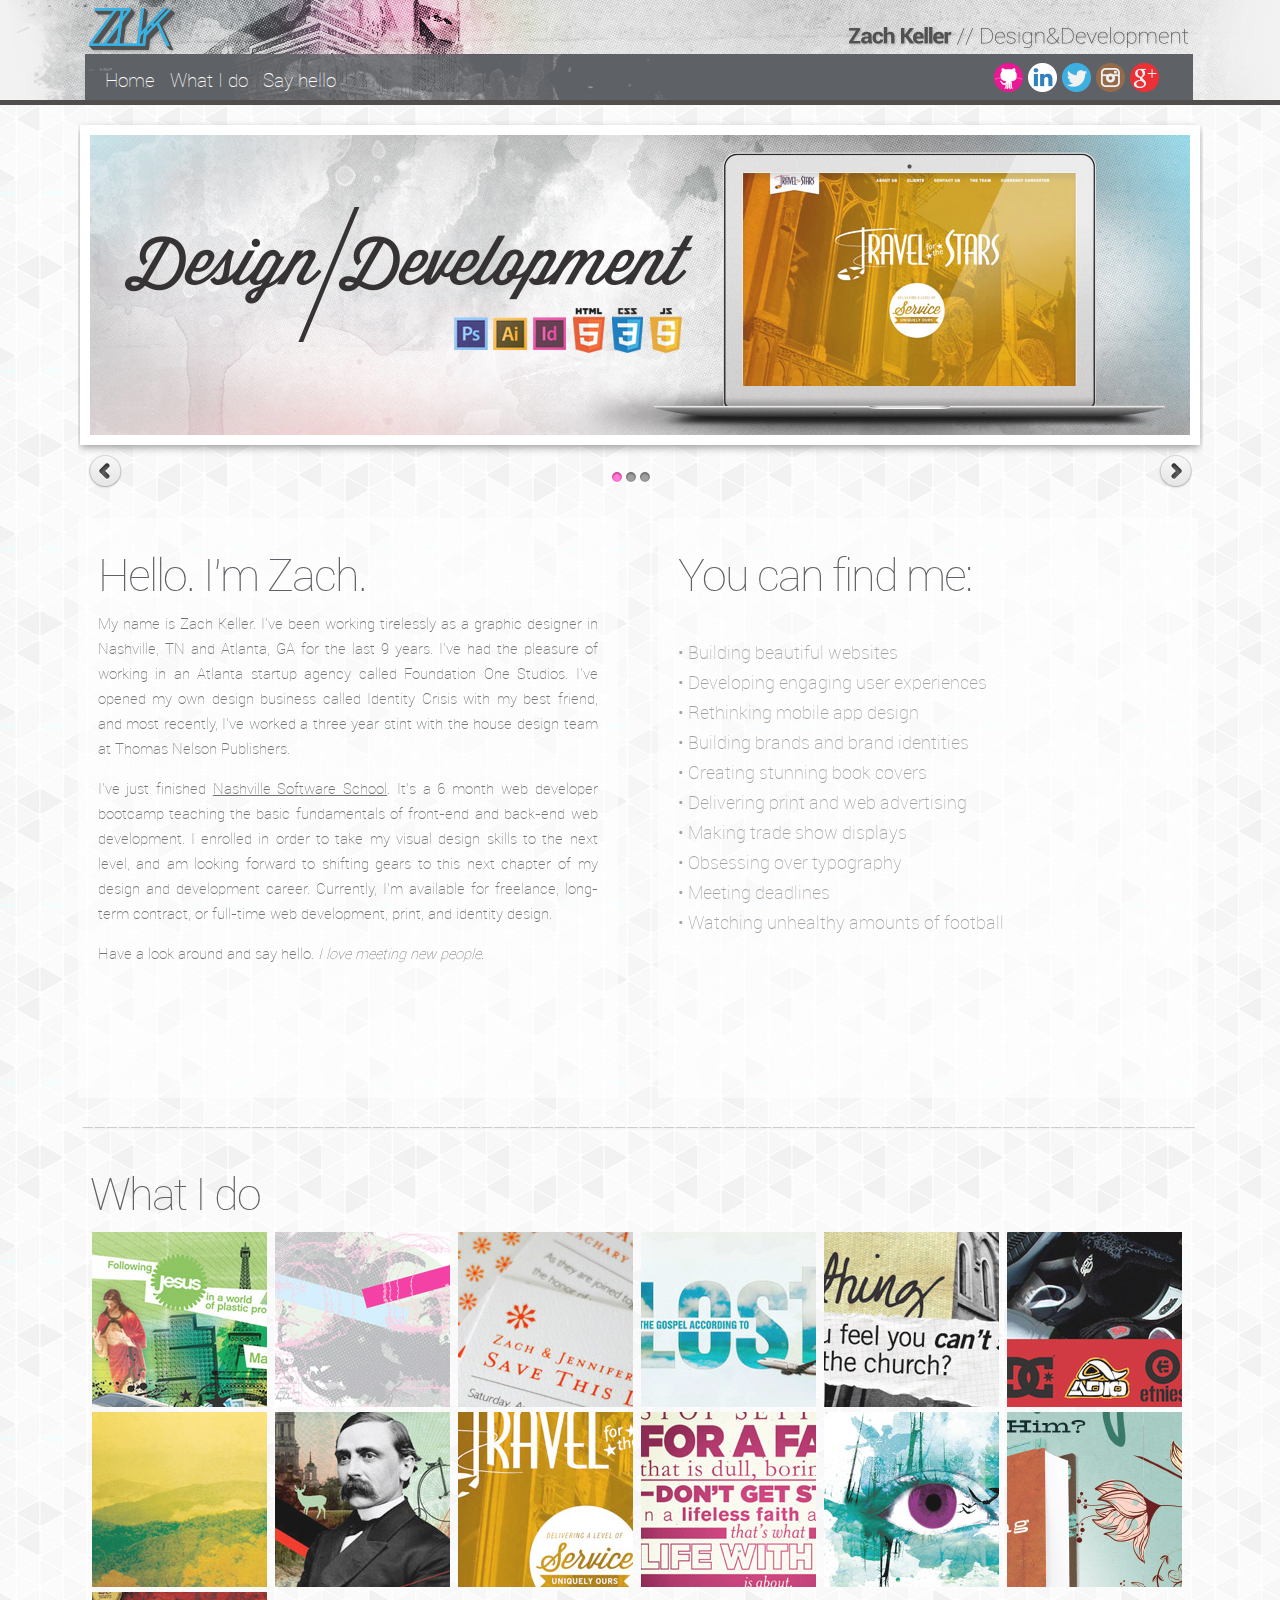
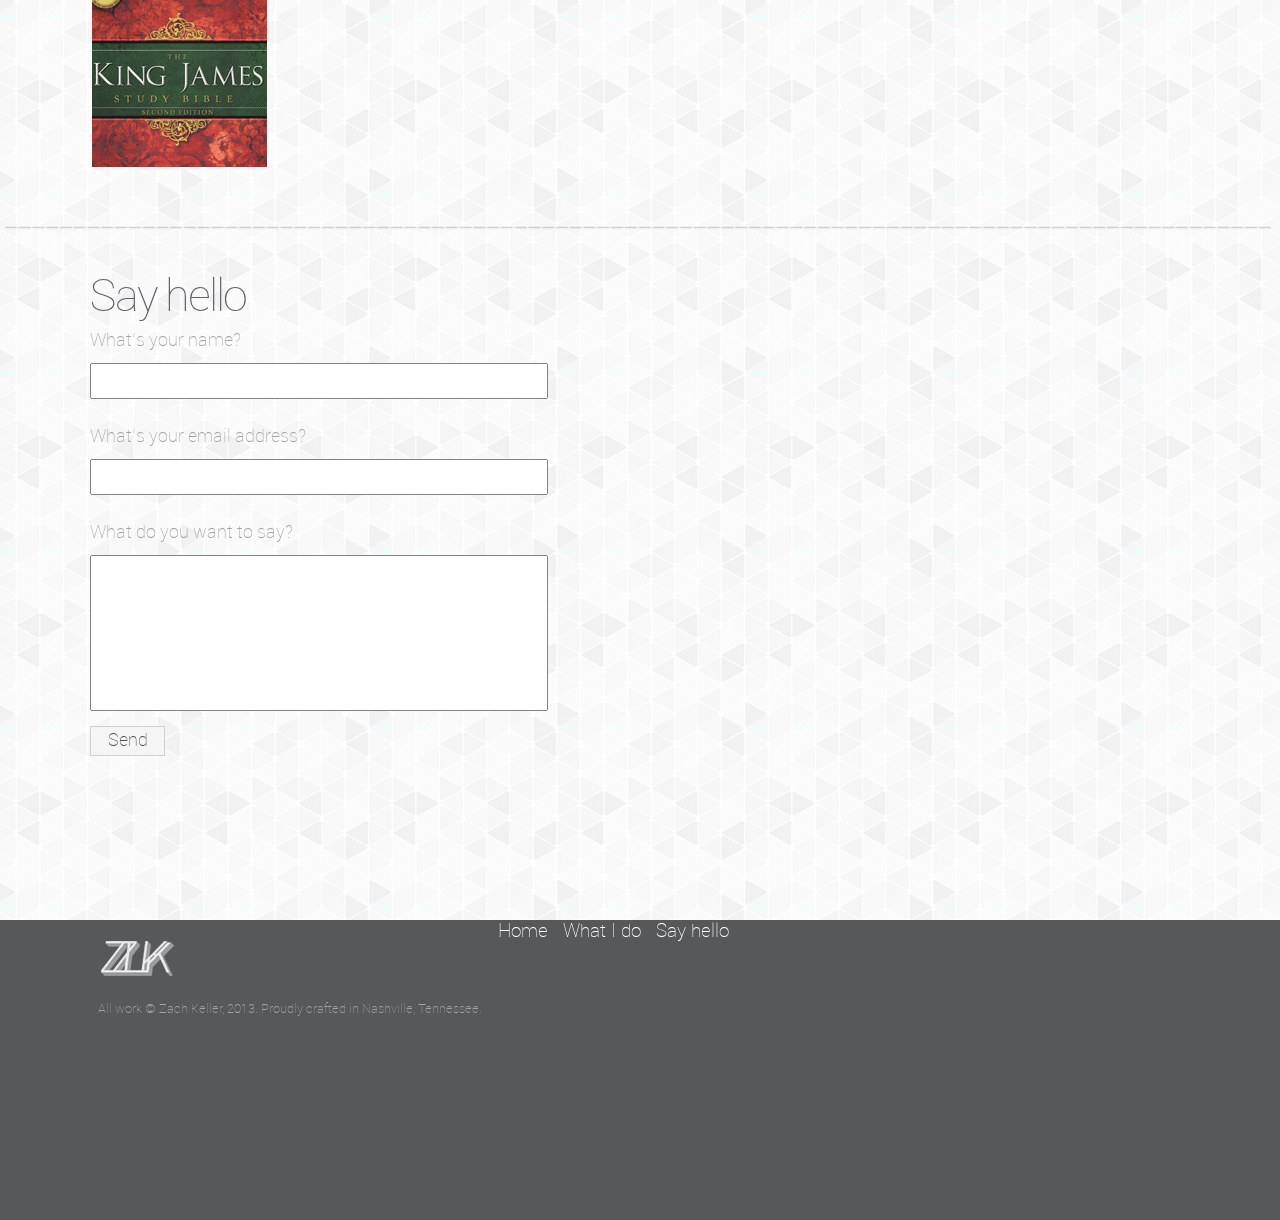
<file: index.html>
<!DOCTYPE html>
<html lang="en">

	<head>
		<link href='http://fonts.googleapis.com/css?family=Open+Sans+Condensed:300,300italic,700' rel='stylesheet' type='text/css'>

		<meta charset="utf-8">
		<meta name="author" content="Zach Keller">
		<meta name="description" content="This portfolio site of Zach Keller">
		<meta name="viewport" content="width=device-width">

		<title>Zach | Keller</title>

		<link rel="stylesheet" type="text/css" media="screen and (min-device-width: 900px)" href="stylesheet.css" />
		<link rel="stylesheet" type="text/css" media="screen and (min-width: 481px) and (max-width: 899px)" href="tablet.css" />
		<link rel="stylesheet" type="text/css" media="screen and (min-width: 320px) and (max-width: 480px)" href="smartphone.css" />
		<script src="js/jquery-1.9.1.min.js"></script>
		<script src="js/scripts.js"></script>

		<!-- Fancy box Plugin -->
		<link rel="stylesheet" href="fancybox/source/jquery.fancybox.css?v=2.1.4" type="text/css" media="screen" />
		<script type="text/javascript" src="fancybox/source/jquery.fancybox.pack.js?v=2.1.4"></script>
		<link rel="stylesheet" href="fancybox/source/helpers/jquery.fancybox-buttons.css?v=1.0.5" type="text/css" media="screen" />
		<script type="text/javascript" src="fancybox/source/helpers/jquery.fancybox-buttons.js?v=1.0.5"></script>
		<script type="text/javascript" src="fancybox/source/helpers/jquery.fancybox-media.js?v=1.0.5"></script>
		<link rel="stylesheet" href="fancybox/source/helpers/jquery.fancybox-thumbs.css?v=1.0.7" type="text/css" media="screen" />
		<script type="text/javascript" src="fancybox/source/helpers/jquery.fancybox-thumbs.js?v=1.0.7"></script>
		<script src="http://gsgd.co.uk/sandbox/jquery/easing/jquery.easing.1.3.js"></script>
		<script src="js/slides.min.jquery.js"></script>
	</head>

	<!-- Body Content Starts Here -->

	<body>
		<div class="wrapper">
			<div class="header clearfix">
				<div class="nav">
  					<p><a href="#Home" alt="home" id="homebutton"> Home &nbsp; </a><a href="#Portfolio" alt="portfolio" id="portfoliobutton">What I do &nbsp; </a><a href="#Contact" alt="contact" id="contactbutton">Say hello &nbsp; </a></p>
				</div>
				<div class="social">
					<a href="http://www.github.com/zkellerdevelops/" target="_blank" id="github"><img src="images/github.png" alt="Github"></a>
					<a href="http://www.linkedin.com/in/zkellerdevelops/" target="_blank" id="linkedin"><img src="images/linkedin.png" alt="Linked In"></a>
					<a href="http://www.twitter.com/zlkeller" target="_blank" id="twitter"><img src="images/twitter.png" alt="Twitter"></a>
					<a href="http://instagram.com/eloist" target="_blank" id="instagram"><img src="images/instagram.png" alt="Instagram"></a>
					<a href="http://gplus.to/zachkeller" target="_blank" id="gplus"><img src="images/gplus.png" alt="Google Plus"></a>
				</div>
			</div>

			<!-- SLIDER markup STARTS here -->

			<div class="content" id="home">
				<div id="slides">
					<div class="slides_container">

						<a href="#" title="The 3rd slide" target="_blank"><img src="images/slide/slide3.jpg" width="1100" height="300" alt="Slide 3"></a>

						<a href="#" title="The 1st slide" target="_blank"><img src="images/slide/slide1.jpg" width="1100" height="300" alt="Slide 1"></a>

						<a href="#" title="The 2nd slide" target="_blank"><img src="images/slide/slide2.jpg" width="1100" height="300" alt="Slide 2"></a>

					</div>
					<a href="#" class="next"><img src="images/slide/arrow-next.png" width="35" height="43" alt="Arrow Next"></a>
					<a href="#" class="prev"><img src="images/slide/arrow-prev.png" width="35" height="43" alt="Arrow Prev"></a>
				</div>
			</div>

			<!-- SLIDER markup ENDS here -->


			<div class="content">

					<!-- hero image for tablet.css -->
					<div id="tablet_hero">
						<img src="images/hero_tablet.jpg">
					</div>

				<!--<img src="images/divider.png">-->
				<div class="story_left">
					<p><h1>Hello. I'm Zach.</h1></p>
					<!--<p><h2>and I'd love to meet you</h2></p>-->
					<!--<img src="images/divider_small.png">-->
					<p>My name is Zach Keller. I've been working tirelessly as a graphic designer in Nashville, TN and Atlanta, GA for the last 9 years. I've had the pleasure of working in an Atlanta startup agency called Foundation One Studios. I've opened my own design business called Identity Crisis with my best friend, and most recently, I've worked a three year stint with the house design team at Thomas Nelson Publishers.

					<p>I've just finished <a href="http://www.nashvillesoftwareschool.com" target="blank">Nashville Software School</a>. It's a 6 month web developer bootcamp teaching the basic fundamentals of front-end and back-end web development. I enrolled in order to take my visual design skills to the next level, and am looking forward to shifting gears to this next chapter of my design and development career. Currently, I'm available for freelance, long-term contract, or full-time web development, print, and identity design.</p>

					<p>Have a look around and say hello. <i>I love meeting new people.</i></p>
				</div>

				<div class="story_right">
					<p><h1>You can find me:</h1></p><br>
						<h2>&bull; Building beautiful websites</h2>
						<h2>&bull; Developing engaging user experiences</h2>
						<h2>&bull; Rethinking mobile app design</h2>
						<h2>&bull; Building brands and brand identities</h2>
						<h2>&bull; Creating stunning book covers</h2>
						<h2>&bull; Delivering print and web advertising</h2>
						<h2>&bull; Making trade show displays</h2>
						<h2>&bull; Obsessing over typography</h2>
						<h2>&bull; Meeting deadlines</h2>
						<h2>&bull; Watching unhealthy amounts of football</h2>
				</div>
				<img src="images/divider.png" class="divider">
			</div>

			<div id="portfolio_fancybox">
				<div class="content" id="portfolio">
					<p><h1>What I do</h1></p>
					<a class="fancybox" rel="group" href="images/fancy/paris_big.jpg" title="The Trouble With Paris - book cover"><img src="images/fancy/paris_thumb.jpg" alt="" /></a>
					<a class="fancybox" rel="group" href="images/fancy/idc_big.jpg" title="Identity Crisis - agency poster"><img src="images/fancy/idc_thumb.jpg" alt="" /></a>
					<a class="fancybox" rel="group" href="images/fancy/invite_big.jpg" title="Foil stamp/embossed wedding invite"><img src="images/fancy/invite_thumb.jpg" alt="" /></a>
					<a class="fancybox" rel="group" href="images/fancy/lost_big.jpg" title="The Gospel According to Lost - book cover"><img src="images/fancy/lost_thumb.jpg" alt="" /></a>
					<a class="fancybox" rel="group" href="images/fancy/church_big.jpg" title="Permission to Speak Freely - print ad"><img src="images/fancy/church_thumb.jpg" alt="" /></a>
					<a class="fancybox" rel="group" href="images/fancy/shoes_big.jpg" title="Journeys Kidz - in store signage"><img src="images/fancy/shoes_thumb.jpg" alt="" /></a>
					<a class="fancybox" rel="group" href="images/fancy/gaither_big.jpg" title="Gaither Homecoming - publishing proposal"><img src="images/fancy/gaither_thumb.jpg" alt="" /></a>

					<a class="fancybox" rel="group" href="images/fancy/story_big.jpg" title="Story Conference - print spread ad"><img src="images/fancy/story_thumb.jpg" alt="" /></a>
					<a class="fancybox" rel="group" href="images/fancy/travel_big.jpg" title="Travel Stars - website"><img src="images/fancy/travel_thumb.jpg" alt="" /></a>
					<a class="fancybox" rel="group" href="images/fancy/blah_big.jpg" title="From Blah to Awe - print ad"><img src="images/fancy/blah_thumb.jpg" alt="" /></a>
					<a class="fancybox" rel="group" href="images/fancy/angel_big.jpg" title="Angel Eyes - poster"><img src="images/fancy/angel_thumb.jpg" alt="" /></a>
					<a class="fancybox" rel="group" href="images/fancy/jcteen_big.jpg" title="Jesus Calling for Teens - print ad"><img src="images/fancy/jcteen_thumb.jpg" alt="" /></a>
					<a class="fancybox" rel="group" href="images/fancy/kjvsb_big.jpg" title="KJV Study Bible - book cover"><img src="images/fancy/kjvsb_thumb.jpg" alt="" /></a>
				</div>
			</div>
				<img src="images/divider.png" class="divider">

			<div class="content" id="contact">
				<div class="contact">
					<p><h1>Say hello</h1></p>
					<form>
						<h2>What's your name?</h2>
						<input type='name' name='username' id='name' />
						<h2>What's your email address?</h2>
						<input type='email' name='email' id='email' />
						<h2>What do you want to say?</h2>
						<input type='text' name='message' id='message' /><br>
						<button type='submit' id='submit'>Send</button>
					</form>
				</div>
			</div>

			<div class="footer clearfooter">
				<div class="content">
					<div id="footerlogo">
						<img src="images/zlk.png">
						<h4>All work &copy; Zach Keller, 2013. Proudly crafted in Nashville, Tennessee.</h4>
					</div>
					<div class="footernav">
  					<p><a href="#Home" alt="home" id="homebutton"> Home &nbsp; </a><a href="#Portfolio" alt="portfolio" id="portfoliobutton">What I do &nbsp; </a><a href="#Contact" alt="contact" id="contactbutton">Say hello &nbsp; </a></p>
					</div>
				</div>
			</div>
		</div>
	</body>
</html>
</file>
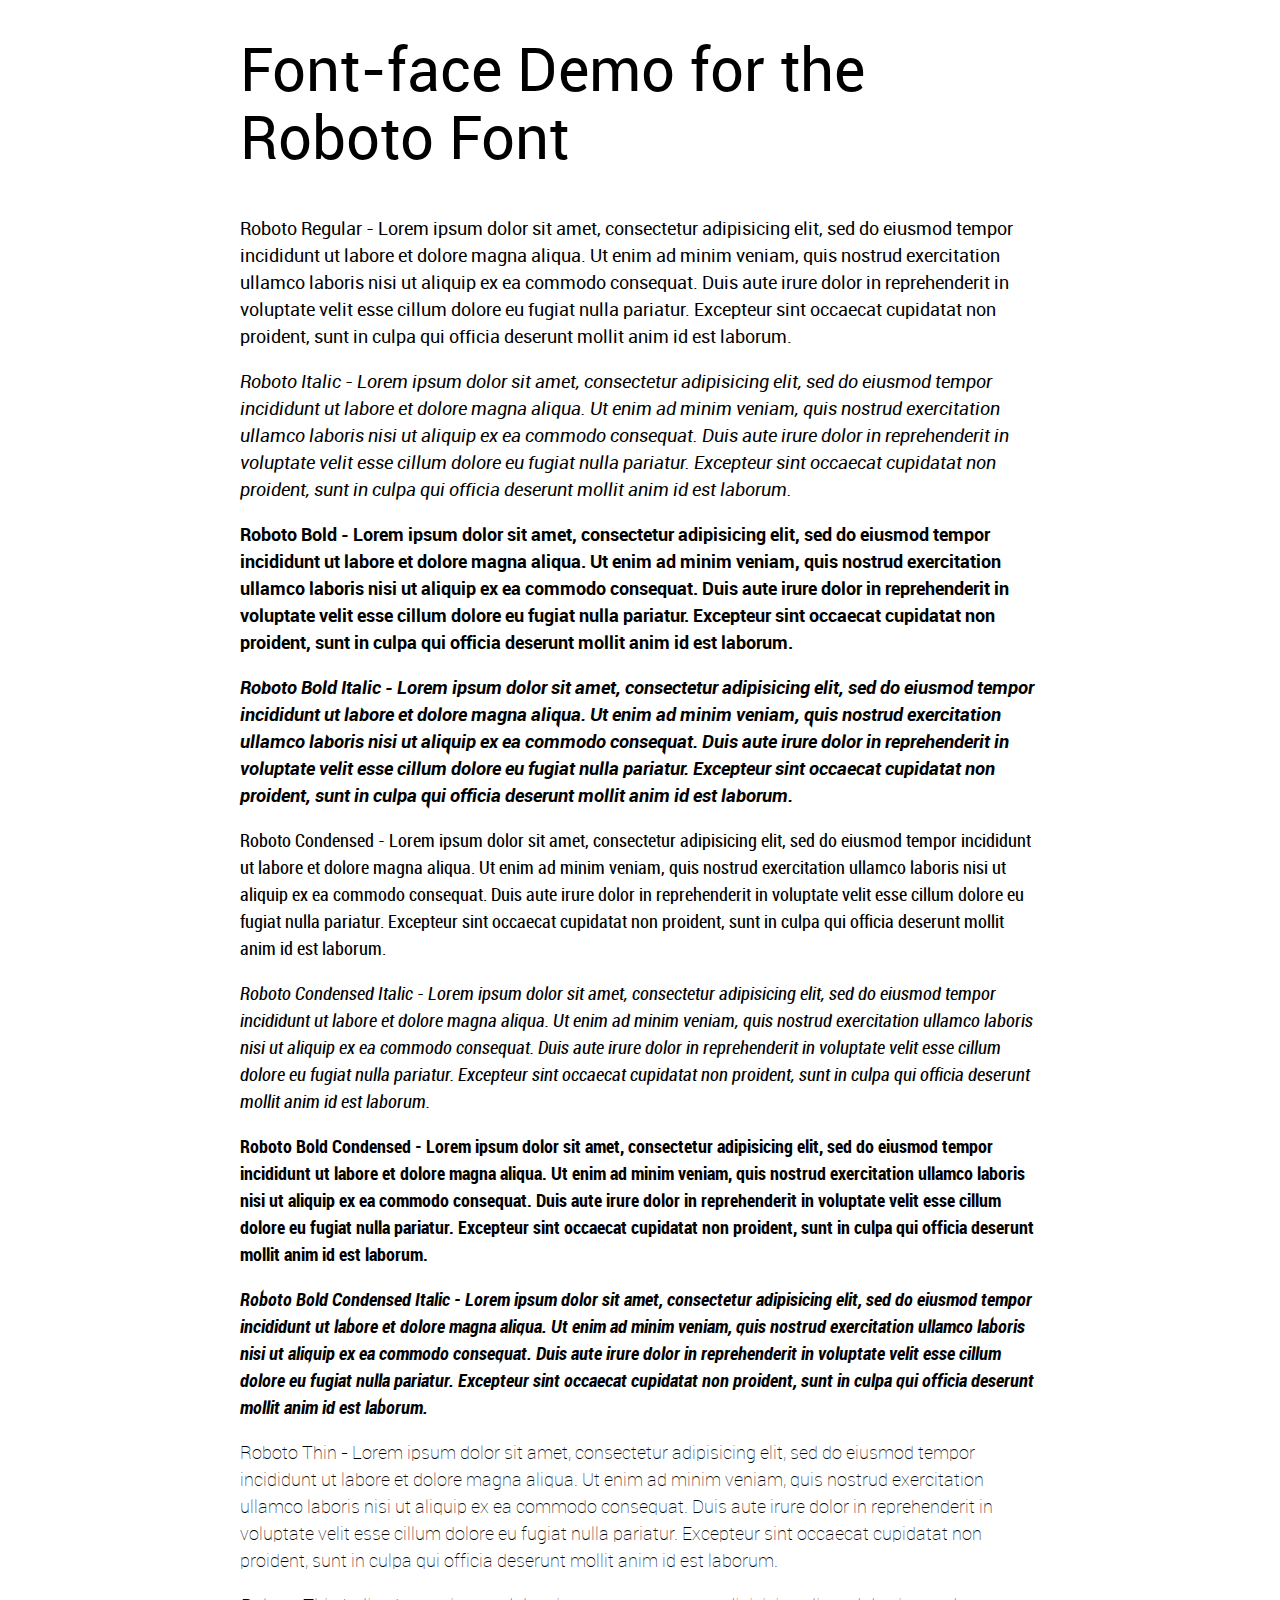
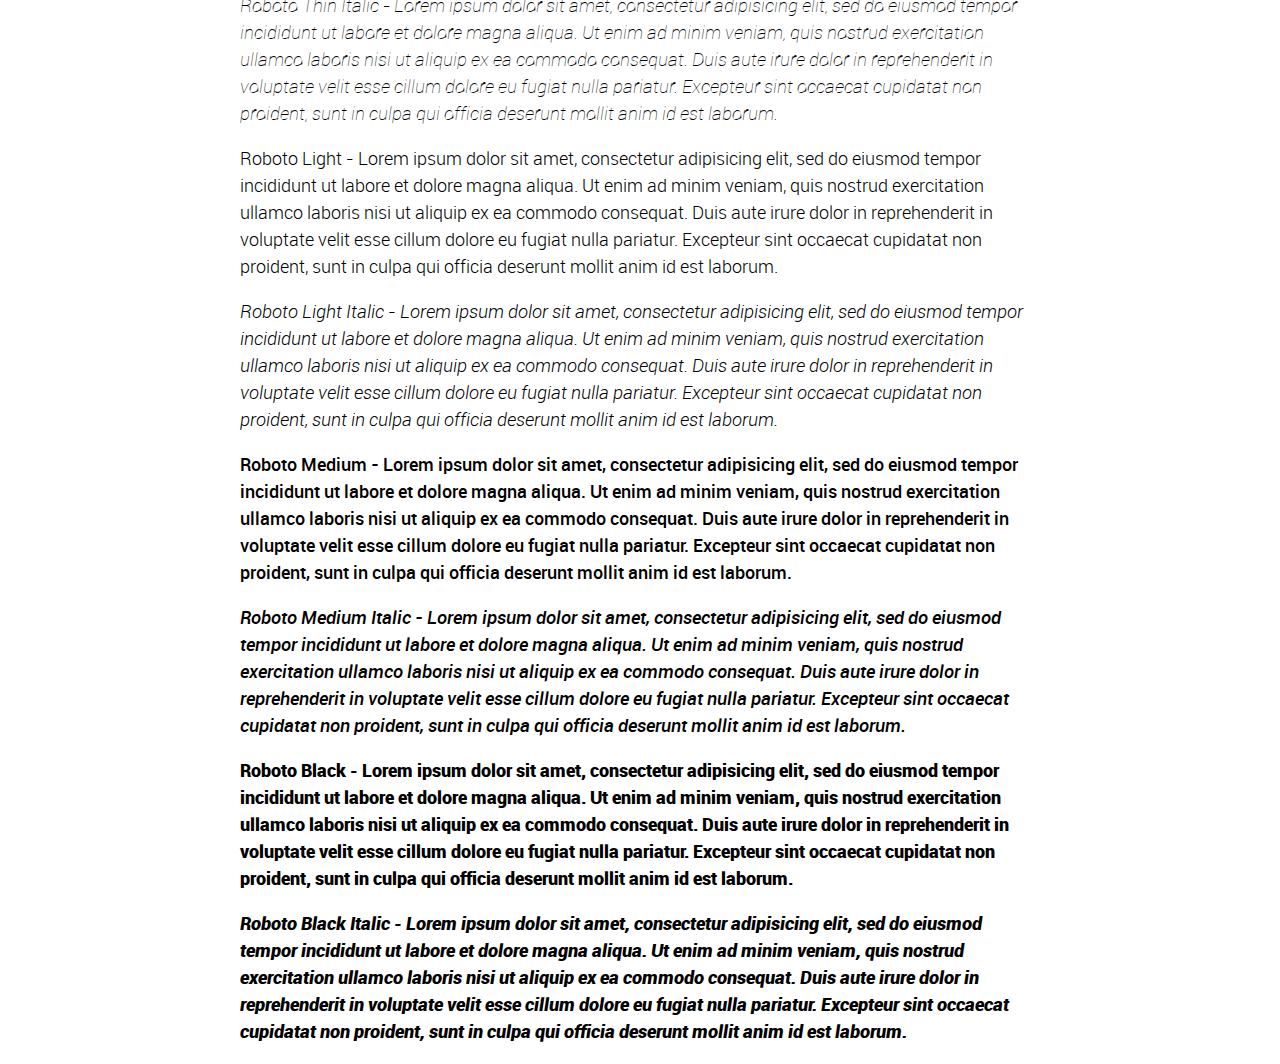
<file: fonts/demo.html>
<!DOCTYPE html PUBLIC "-//W3C//DTD XHTML 1.0 Strict//EN"
	"http://www.w3.org/TR/xhtml1/DTD/xhtml1-strict.dtd">

<html xmlns="http://www.w3.org/1999/xhtml" xml:lang="en" lang="en">
<head>
	<meta http-equiv="Content-Type" content="text/html; charset=utf-8"/>

	<title>Font Face Demo</title>
	<link rel="stylesheet" href="stylesheet.css" type="text/css" charset="utf-8">
	<style type="text/css" media="screen">
		h1.fontface {font: 60px/68px 'RobotoRegular', Arial, sans-serif;letter-spacing: 0;}

		p.style1 {font: 18px/27px 'RobotoRegular', Arial, sans-serif;}
		p.style2 {font: 18px/27px 'RobotoItalic', Arial, sans-serif;}
		p.style3 {font: 18px/27px 'RobotoBold', Arial, sans-serif;}
		p.style4 {font: 18px/27px 'RobotoBoldItalic', Arial, sans-serif;}
		p.style5 {font: 18px/27px 'RobotoCondensed', Arial, sans-serif;}
		p.style6 {font: 18px/27px 'RobotoCondensedItalic', Arial, sans-serif;}
		p.style7 {font: 18px/27px 'RobotoBoldCondensed', Arial, sans-serif;}
		p.style8 {font: 18px/27px 'RobotoBoldCondensedItalic', Arial, sans-serif;}
		p.style9 {font: 18px/27px 'RobotoThin', Arial, sans-serif;}
		p.style10 {font: 18px/27px 'RobotoThinItalic', Arial, sans-serif;}
		p.style11 {font: 18px/27px 'RobotoLight', Arial, sans-serif;}
		p.style12 {font: 18px/27px 'RobotoLightItalic', Arial, sans-serif;}
		p.style13 {font: 18px/27px 'RobotoMedium', Arial, sans-serif;}
		p.style14 {font: 18px/27px 'RobotoMediumItalic', Arial, sans-serif;}
		p.style15 {font: 18px/27px 'RobotoBlack', Arial, sans-serif;}
		p.style16 {font: 18px/27px 'RobotoBlackItalic', Arial, sans-serif;}
		
		#container {
			width: 800px;
			margin-left: auto;
			margin-right: auto;
		}
	</style>
</head>

<body>
	<div id="container">
		<h1 class="fontface">Font-face Demo for the Roboto Font</h1>
	
	 

	<p class="style1">Roboto Regular - Lorem ipsum dolor sit amet, consectetur adipisicing elit, sed do eiusmod tempor incididunt ut labore et dolore magna aliqua. Ut enim ad minim veniam, quis nostrud exercitation ullamco laboris nisi ut aliquip ex ea commodo consequat. Duis aute irure dolor in reprehenderit in voluptate velit esse cillum dolore eu fugiat nulla pariatur. Excepteur sint occaecat cupidatat non proident, sunt in culpa qui officia deserunt mollit anim id est laborum.</p>

	 

	<p class="style2">Roboto Italic - Lorem ipsum dolor sit amet, consectetur adipisicing elit, sed do eiusmod tempor incididunt ut labore et dolore magna aliqua. Ut enim ad minim veniam, quis nostrud exercitation ullamco laboris nisi ut aliquip ex ea commodo consequat. Duis aute irure dolor in reprehenderit in voluptate velit esse cillum dolore eu fugiat nulla pariatur. Excepteur sint occaecat cupidatat non proident, sunt in culpa qui officia deserunt mollit anim id est laborum.</p>

	 

	<p class="style3">Roboto Bold - Lorem ipsum dolor sit amet, consectetur adipisicing elit, sed do eiusmod tempor incididunt ut labore et dolore magna aliqua. Ut enim ad minim veniam, quis nostrud exercitation ullamco laboris nisi ut aliquip ex ea commodo consequat. Duis aute irure dolor in reprehenderit in voluptate velit esse cillum dolore eu fugiat nulla pariatur. Excepteur sint occaecat cupidatat non proident, sunt in culpa qui officia deserunt mollit anim id est laborum.</p>

	 

	<p class="style4">Roboto Bold Italic - Lorem ipsum dolor sit amet, consectetur adipisicing elit, sed do eiusmod tempor incididunt ut labore et dolore magna aliqua. Ut enim ad minim veniam, quis nostrud exercitation ullamco laboris nisi ut aliquip ex ea commodo consequat. Duis aute irure dolor in reprehenderit in voluptate velit esse cillum dolore eu fugiat nulla pariatur. Excepteur sint occaecat cupidatat non proident, sunt in culpa qui officia deserunt mollit anim id est laborum.</p>

	 

	<p class="style5">Roboto Condensed - Lorem ipsum dolor sit amet, consectetur adipisicing elit, sed do eiusmod tempor incididunt ut labore et dolore magna aliqua. Ut enim ad minim veniam, quis nostrud exercitation ullamco laboris nisi ut aliquip ex ea commodo consequat. Duis aute irure dolor in reprehenderit in voluptate velit esse cillum dolore eu fugiat nulla pariatur. Excepteur sint occaecat cupidatat non proident, sunt in culpa qui officia deserunt mollit anim id est laborum.</p>

	 

	<p class="style6">Roboto Condensed Italic - Lorem ipsum dolor sit amet, consectetur adipisicing elit, sed do eiusmod tempor incididunt ut labore et dolore magna aliqua. Ut enim ad minim veniam, quis nostrud exercitation ullamco laboris nisi ut aliquip ex ea commodo consequat. Duis aute irure dolor in reprehenderit in voluptate velit esse cillum dolore eu fugiat nulla pariatur. Excepteur sint occaecat cupidatat non proident, sunt in culpa qui officia deserunt mollit anim id est laborum.</p>

	 

	<p class="style7">Roboto Bold Condensed - Lorem ipsum dolor sit amet, consectetur adipisicing elit, sed do eiusmod tempor incididunt ut labore et dolore magna aliqua. Ut enim ad minim veniam, quis nostrud exercitation ullamco laboris nisi ut aliquip ex ea commodo consequat. Duis aute irure dolor in reprehenderit in voluptate velit esse cillum dolore eu fugiat nulla pariatur. Excepteur sint occaecat cupidatat non proident, sunt in culpa qui officia deserunt mollit anim id est laborum.</p>

	 

	<p class="style8">Roboto Bold Condensed Italic - Lorem ipsum dolor sit amet, consectetur adipisicing elit, sed do eiusmod tempor incididunt ut labore et dolore magna aliqua. Ut enim ad minim veniam, quis nostrud exercitation ullamco laboris nisi ut aliquip ex ea commodo consequat. Duis aute irure dolor in reprehenderit in voluptate velit esse cillum dolore eu fugiat nulla pariatur. Excepteur sint occaecat cupidatat non proident, sunt in culpa qui officia deserunt mollit anim id est laborum.</p>

	 

	<p class="style9">Roboto Thin - Lorem ipsum dolor sit amet, consectetur adipisicing elit, sed do eiusmod tempor incididunt ut labore et dolore magna aliqua. Ut enim ad minim veniam, quis nostrud exercitation ullamco laboris nisi ut aliquip ex ea commodo consequat. Duis aute irure dolor in reprehenderit in voluptate velit esse cillum dolore eu fugiat nulla pariatur. Excepteur sint occaecat cupidatat non proident, sunt in culpa qui officia deserunt mollit anim id est laborum.</p>

	 

	<p class="style10">Roboto Thin Italic - Lorem ipsum dolor sit amet, consectetur adipisicing elit, sed do eiusmod tempor incididunt ut labore et dolore magna aliqua. Ut enim ad minim veniam, quis nostrud exercitation ullamco laboris nisi ut aliquip ex ea commodo consequat. Duis aute irure dolor in reprehenderit in voluptate velit esse cillum dolore eu fugiat nulla pariatur. Excepteur sint occaecat cupidatat non proident, sunt in culpa qui officia deserunt mollit anim id est laborum.</p>

	 

	<p class="style11">Roboto Light - Lorem ipsum dolor sit amet, consectetur adipisicing elit, sed do eiusmod tempor incididunt ut labore et dolore magna aliqua. Ut enim ad minim veniam, quis nostrud exercitation ullamco laboris nisi ut aliquip ex ea commodo consequat. Duis aute irure dolor in reprehenderit in voluptate velit esse cillum dolore eu fugiat nulla pariatur. Excepteur sint occaecat cupidatat non proident, sunt in culpa qui officia deserunt mollit anim id est laborum.</p>

	 

	<p class="style12">Roboto Light Italic - Lorem ipsum dolor sit amet, consectetur adipisicing elit, sed do eiusmod tempor incididunt ut labore et dolore magna aliqua. Ut enim ad minim veniam, quis nostrud exercitation ullamco laboris nisi ut aliquip ex ea commodo consequat. Duis aute irure dolor in reprehenderit in voluptate velit esse cillum dolore eu fugiat nulla pariatur. Excepteur sint occaecat cupidatat non proident, sunt in culpa qui officia deserunt mollit anim id est laborum.</p>

	 

	<p class="style13">Roboto Medium - Lorem ipsum dolor sit amet, consectetur adipisicing elit, sed do eiusmod tempor incididunt ut labore et dolore magna aliqua. Ut enim ad minim veniam, quis nostrud exercitation ullamco laboris nisi ut aliquip ex ea commodo consequat. Duis aute irure dolor in reprehenderit in voluptate velit esse cillum dolore eu fugiat nulla pariatur. Excepteur sint occaecat cupidatat non proident, sunt in culpa qui officia deserunt mollit anim id est laborum.</p>

	 

	<p class="style14">Roboto Medium Italic - Lorem ipsum dolor sit amet, consectetur adipisicing elit, sed do eiusmod tempor incididunt ut labore et dolore magna aliqua. Ut enim ad minim veniam, quis nostrud exercitation ullamco laboris nisi ut aliquip ex ea commodo consequat. Duis aute irure dolor in reprehenderit in voluptate velit esse cillum dolore eu fugiat nulla pariatur. Excepteur sint occaecat cupidatat non proident, sunt in culpa qui officia deserunt mollit anim id est laborum.</p>

	 

	<p class="style15">Roboto Black - Lorem ipsum dolor sit amet, consectetur adipisicing elit, sed do eiusmod tempor incididunt ut labore et dolore magna aliqua. Ut enim ad minim veniam, quis nostrud exercitation ullamco laboris nisi ut aliquip ex ea commodo consequat. Duis aute irure dolor in reprehenderit in voluptate velit esse cillum dolore eu fugiat nulla pariatur. Excepteur sint occaecat cupidatat non proident, sunt in culpa qui officia deserunt mollit anim id est laborum.</p>

	 

	<p class="style16">Roboto Black Italic - Lorem ipsum dolor sit amet, consectetur adipisicing elit, sed do eiusmod tempor incididunt ut labore et dolore magna aliqua. Ut enim ad minim veniam, quis nostrud exercitation ullamco laboris nisi ut aliquip ex ea commodo consequat. Duis aute irure dolor in reprehenderit in voluptate velit esse cillum dolore eu fugiat nulla pariatur. Excepteur sint occaecat cupidatat non proident, sunt in culpa qui officia deserunt mollit anim id est laborum.</p>

		</div>
</body>
</html>
</file>
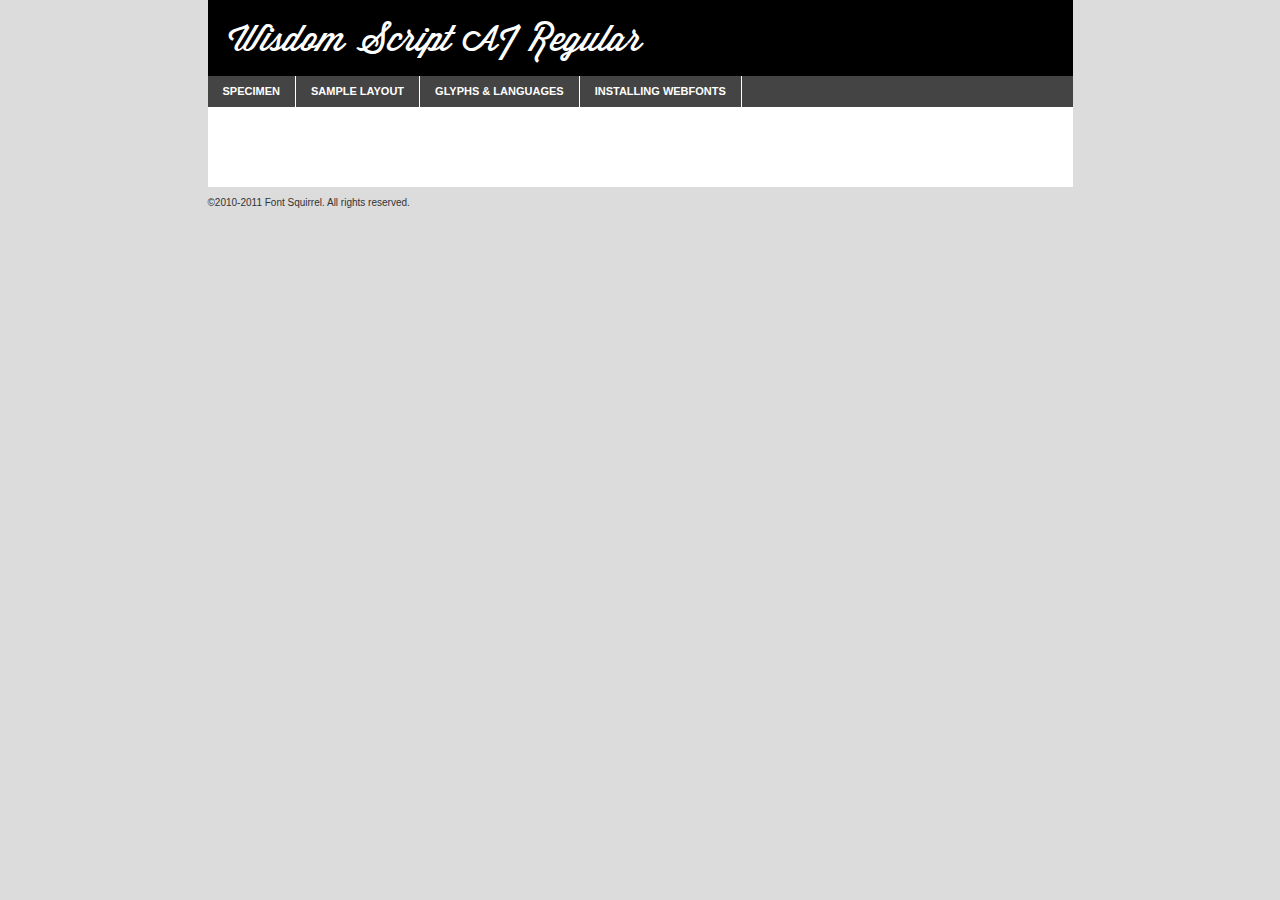
<file: fonts/wisdom/wisdom_script-demo.html>
<!DOCTYPE html PUBLIC "-//W3C//DTD XHTML 1.0 Transitional//EN"
	"http://www.w3.org/TR/xhtml1/DTD/xhtml1-transitional.dtd">

<html xmlns="http://www.w3.org/1999/xhtml" xml:lang="en" lang="en">
<head>
	<meta http-equiv="Content-Type" content="text/html; charset=utf-8" />
	<script src="http://ajax.googleapis.com/ajax/libs/jquery/1.7.2/jquery.min.js" type="text/javascript" charset="utf-8"></script>
	<script src="specimen_files/easytabs.js" type="text/javascript" charset="utf-8"></script>
	<link rel="stylesheet" href="specimen_files/specimen_stylesheet.css" type="text/css" charset="utf-8" />
	<link rel="stylesheet" href="stylesheet.css" type="text/css" charset="utf-8" />

	<style type="text/css">
					body{
				font-family: 'wisdom_script_airegular';
							}
		</style>

	<title>Wisdom Script AI Regular Specimen</title>
	
	
	<script type="text/javascript" charset="utf-8">
		$(document).ready(function() {
			$('#container').easyTabs({defaultContent:1});
		});
	</script>
</head>

<body>
<div id="container">
	<div id="header">
		Wisdom Script AI Regular	</div>
	<ul class="tabs">
		<li><a href="#specimen">Specimen</a></li>
		<li><a href="#layout">Sample Layout</a></li>
				<li><a href="#glyphs">Glyphs &amp; Languages</a></li>
		<li><a href="#installing">Installing Webfonts</a></li>
		
	</ul>
	
	<div id="main_content">

		
			<div id="specimen">
		
				<div class="section">
					<div class="grid12 firstcol">
						<div class="huge">AaBb</div>
					</div>
				</div>
		
				<div class="section">
					<div class="glyph_range">A&#x200B;B&#x200b;C&#x200b;D&#x200b;E&#x200b;F&#x200b;G&#x200b;H&#x200b;I&#x200b;J&#x200b;K&#x200b;L&#x200b;M&#x200b;N&#x200b;O&#x200b;P&#x200b;Q&#x200b;R&#x200b;S&#x200b;T&#x200b;U&#x200b;V&#x200b;W&#x200b;X&#x200b;Y&#x200b;Z&#x200b;a&#x200b;b&#x200b;c&#x200b;d&#x200b;e&#x200b;f&#x200b;g&#x200b;h&#x200b;i&#x200b;j&#x200b;k&#x200b;l&#x200b;m&#x200b;n&#x200b;o&#x200b;p&#x200b;q&#x200b;r&#x200b;s&#x200b;t&#x200b;u&#x200b;v&#x200b;w&#x200b;x&#x200b;y&#x200b;z&#x200b;1&#x200b;2&#x200b;3&#x200b;4&#x200b;5&#x200b;6&#x200b;7&#x200b;8&#x200b;9&#x200b;0&#x200b;&amp;&#x200b;.&#x200b;,&#x200b;?&#x200b;!&#x200b;&#64;&#x200b;(&#x200b;)&#x200b;#&#x200b;$&#x200b;%&#x200b;*&#x200b;+&#x200b;-&#x200b;=&#x200b;:&#x200b;;</div>
				</div>
				<div class="section">
					<div class="grid12 firstcol">
						<table class="sample_table">
							<tr><td>10</td><td class="size10">abcdefghijklmnopqrstuvwxyzABCDEFGHIJKLMNOPQRSTUVWXYZ0123456789abcdefghijklmnopqrstuvwxyzABCDEFGHIJKLMNOPQRSTUVWXYZ0123456789abcdefghijklmnopqrstuvwxyzABCDEFGHIJKLMNOPQRSTUVWXYZ</td></tr>
							<tr><td>11</td><td class="size11">abcdefghijklmnopqrstuvwxyzABCDEFGHIJKLMNOPQRSTUVWXYZ0123456789abcdefghijklmnopqrstuvwxyzABCDEFGHIJKLMNOPQRSTUVWXYZ0123456789abcdefghijklmnopqrstuvwxyzABCDEFGHIJKLMNOPQRSTUVWXYZ</td></tr>
							<tr><td>12</td><td class="size12">abcdefghijklmnopqrstuvwxyzABCDEFGHIJKLMNOPQRSTUVWXYZ0123456789abcdefghijklmnopqrstuvwxyzABCDEFGHIJKLMNOPQRSTUVWXYZ0123456789abcdefghijklmnopqrstuvwxyzABCDEFGHIJKLMNOPQRSTUVWXYZ</td></tr>
							<tr><td>13</td><td class="size13">abcdefghijklmnopqrstuvwxyzABCDEFGHIJKLMNOPQRSTUVWXYZ0123456789abcdefghijklmnopqrstuvwxyzABCDEFGHIJKLMNOPQRSTUVWXYZ0123456789abcdefghijklmnopqrstuvwxyzABCDEFGHIJKLMNOPQRSTUVWXYZ</td></tr>
							<tr><td>14</td><td class="size14">abcdefghijklmnopqrstuvwxyzABCDEFGHIJKLMNOPQRSTUVWXYZ0123456789abcdefghijklmnopqrstuvwxyzABCDEFGHIJKLMNOPQRSTUVWXYZ0123456789abcdefghijklmnopqrstuvwxyzABCDEFGHIJKLMNOPQRSTUVWXYZ</td></tr>
							<tr><td>16</td><td class="size16">abcdefghijklmnopqrstuvwxyzABCDEFGHIJKLMNOPQRSTUVWXYZ0123456789abcdefghijklmnopqrstuvwxyzABCDEFGHIJKLMNOPQRSTUVWXYZ</td></tr>
							<tr><td>18</td><td class="size18">abcdefghijklmnopqrstuvwxyzABCDEFGHIJKLMNOPQRSTUVWXYZ0123456789abcdefghijklmnopqrstuvwxyzABCDEFGHIJKLMNOPQRSTUVWXYZ</td></tr>
							<tr><td>20</td><td class="size20">abcdefghijklmnopqrstuvwxyzABCDEFGHIJKLMNOPQRSTUVWXYZ0123456789abcdefghijklmnopqrstuvwxyzABCDEFGHIJKLMNOPQRSTUVWXYZ</td></tr>
							<tr><td>24</td><td class="size24">abcdefghijklmnopqrstuvwxyzABCDEFGHIJKLMNOPQRSTUVWXYZ0123456789abcdefghijklmnopqrstuvwxyzABCDEFGHIJKLMNOPQRSTUVWXYZ</td></tr>
							<tr><td>30</td><td class="size30">abcdefghijklmnopqrstuvwxyzABCDEFGHIJKLMNOPQRSTUVWXYZ0123456789abcdefghijklmnopqrstuvwxyzABCDEFGHIJKLMNOPQRSTUVWXYZ</td></tr>
							<tr><td>36</td><td class="size36">abcdefghijklmnopqrstuvwxyzABCDEFGHIJKLMNOPQRSTUVWXYZ0123456789abcdefghijklmnopqrstuvwxyzABCDEFGHIJKLMNOPQRSTUVWXYZ</td></tr>
							<tr><td>48</td><td class="size48">abcdefghijklmnopqrstuvwxyzABCDEFGHIJKLMNOPQRSTUVWXYZ0123456789abcdefghijklmnopqrstuvwxyzABCDEFGHIJKLMNOPQRSTUVWXYZ</td></tr>
							<tr><td>60</td><td class="size60">abcdefghijklmnopqrstuvwxyzABCDEFGHIJKLMNOPQRSTUVWXYZ0123456789abcdefghijklmnopqrstuvwxyzABCDEFGHIJKLMNOPQRSTUVWXYZ</td></tr>
							<tr><td>72</td><td class="size72">abcdefghijklmnopqrstuvwxyzABCDEFGHIJKLMNOPQRSTUVWXYZ0123456789abcdefghijklmnopqrstuvwxyzABCDEFGHIJKLMNOPQRSTUVWXYZ</td></tr>
							<tr><td>90</td><td class="size90">abcdefghijklmnopqrstuvwxyzABCDEFGHIJKLMNOPQRSTUVWXYZ0123456789abcdefghijklmnopqrstuvwxyzABCDEFGHIJKLMNOPQRSTUVWXYZ</td></tr>
						</table>
				
					</div>
			
				</div>
		
		
		
								<div class="section" id="bodycomparison">


										<div id="xheight">
				<div class="fontbody">&#xE000;&#xE000;&#xE000;&#xE000;&#xE000;&#xE000;&#xE000;&#xE000;&#xE000;&#xE000;&#xE000;&#xE000;&#xE000;&#xE000;&#xE000;&#xE000;&#xE000;&#xE000;&#xE000;&#xE000;&#xE000;&#xE000;&#xE000;&#xE000;&#xE000;&#xE000;&#xE000;&#xE000;&#xE000;&#xE000;&#xE000;&#xE000;&#xE000;&#xE000;&#xE000;&#xE000;&#xE000;&#xE000;&#xE000;&#xE000;&#xE000;&#xE000;&#xE000;&#xE000;&#xE000;&#xE000;&#xE000;&#xE000;&#xE000;&#xE000;&#xE000;&#xE000;&#xE000;&#xE000;&#xE000;&#xE000;&#xE000;&#xE000;&#xE000;&#xE000;&#xE000;&#xE000;&#xE000;&#xE000;&#xE000;&#xE000;&#xE000;&#xE000;&#xE000;&#xE000;&#xE000;&#xE000;&#xE000;&#xE000;&#xE000;&#xE000;&#xE000;&#xE000;&#xE000;&#xE000;&#xE000;&#xE000;&#xE000;&#xE000;&#xE000;&#xE000;&#xE000;&#xE000;&#xE000;&#xE000;&#xE000;&#xE000;&#xE000;&#xE000;&#xE000;&#xE000;&#xE000;&#xE000;&#xE000;body</div><div class="arialbody">body</div><div class="verdanabody">body</div><div class="georgiabody">body</div></div>
										<div class="fontbody" style="z-index:1">
											body<span>Wisdom Script AI Regular</span>
										</div>
										<div class="arialbody" style="z-index:1">
											body<span>Arial</span>
										</div>
										<div class="verdanabody" style="z-index:1">
											body<span>Verdana</span>
										</div>
										<div class="georgiabody" style="z-index:1">
											body<span>Georgia</span>
										</div>



								</div>
		
		
				<div class="section psample psample_row1" id="">
					
					<div class="grid2 firstcol">
						<p class="size10"><span>10.</span>Aenean lacinia bibendum nulla sed consectetur. Fusce dapibus, tellus ac cursus commodo, tortor mauris condimentum nibh, ut fermentum massa justo sit amet risus. Nullam id dolor id nibh ultricies vehicula ut id elit. Cum sociis natoque penatibus et magnis dis parturient montes, nascetur ridiculus mus. Nulla vitae elit libero, a pharetra augue.</p>
			
					</div>
					<div class="grid3">
						<p class="size11"><span>11.</span>Aenean lacinia bibendum nulla sed consectetur. Fusce dapibus, tellus ac cursus commodo, tortor mauris condimentum nibh, ut fermentum massa justo sit amet risus. Nullam id dolor id nibh ultricies vehicula ut id elit. Cum sociis natoque penatibus et magnis dis parturient montes, nascetur ridiculus mus. Nulla vitae elit libero, a pharetra augue.</p>
			
					</div>
					<div class="grid3">
						<p class="size12"><span>12.</span>Aenean lacinia bibendum nulla sed consectetur. Fusce dapibus, tellus ac cursus commodo, tortor mauris condimentum nibh, ut fermentum massa justo sit amet risus. Nullam id dolor id nibh ultricies vehicula ut id elit. Cum sociis natoque penatibus et magnis dis parturient montes, nascetur ridiculus mus. Nulla vitae elit libero, a pharetra augue.</p>
			
					</div>
					<div class="grid4">
						<p class="size13"><span>13.</span>Aenean lacinia bibendum nulla sed consectetur. Fusce dapibus, tellus ac cursus commodo, tortor mauris condimentum nibh, ut fermentum massa justo sit amet risus. Nullam id dolor id nibh ultricies vehicula ut id elit. Cum sociis natoque penatibus et magnis dis parturient montes, nascetur ridiculus mus. Nulla vitae elit libero, a pharetra augue.</p>
			
					</div>
					<div class="white_blend"></div>
					
				</div>
				<div class="section psample psample_row2" id="">
					<div class="grid3 firstcol">
						<p class="size14"><span>14.</span>Aenean lacinia bibendum nulla sed consectetur. Fusce dapibus, tellus ac cursus commodo, tortor mauris condimentum nibh, ut fermentum massa justo sit amet risus. Nullam id dolor id nibh ultricies vehicula ut id elit. Cum sociis natoque penatibus et magnis dis parturient montes, nascetur ridiculus mus. Nulla vitae elit libero, a pharetra augue.</p>
			
					</div>
					<div class="grid4">
						<p class="size16"><span>16.</span>Aenean lacinia bibendum nulla sed consectetur. Fusce dapibus, tellus ac cursus commodo, tortor mauris condimentum nibh, ut fermentum massa justo sit amet risus. Nullam id dolor id nibh ultricies vehicula ut id elit. Cum sociis natoque penatibus et magnis dis parturient montes, nascetur ridiculus mus. Nulla vitae elit libero, a pharetra augue.</p>
			
					</div>
					<div class="grid5">
						<p class="size18"><span>18.</span>Aenean lacinia bibendum nulla sed consectetur. Fusce dapibus, tellus ac cursus commodo, tortor mauris condimentum nibh, ut fermentum massa justo sit amet risus. Nullam id dolor id nibh ultricies vehicula ut id elit. Cum sociis natoque penatibus et magnis dis parturient montes, nascetur ridiculus mus. Nulla vitae elit libero, a pharetra augue.</p>
			
					</div>

					<div class="white_blend"></div>

				</div>
				
				<div class="section psample psample_row3" id="">
					<div class="grid5 firstcol">
						<p class="size20"><span>20.</span>Aenean lacinia bibendum nulla sed consectetur. Fusce dapibus, tellus ac cursus commodo, tortor mauris condimentum nibh, ut fermentum massa justo sit amet risus. Nullam id dolor id nibh ultricies vehicula ut id elit. Cum sociis natoque penatibus et magnis dis parturient montes, nascetur ridiculus mus. Nulla vitae elit libero, a pharetra augue.</p>
					</div>
					<div class="grid7">
						<p class="size24"><span>24.</span>Aenean lacinia bibendum nulla sed consectetur. Fusce dapibus, tellus ac cursus commodo, tortor mauris condimentum nibh, ut fermentum massa justo sit amet risus. Nullam id dolor id nibh ultricies vehicula ut id elit. Cum sociis natoque penatibus et magnis dis parturient montes, nascetur ridiculus mus. Nulla vitae elit libero, a pharetra augue.</p>
					</div>
					
					<div class="white_blend"></div>
					
				</div>
				
				<div class="section psample psample_row4" id="">
					<div class="grid12 firstcol">
						<p class="size30"><span>30.</span>Aenean lacinia bibendum nulla sed consectetur. Fusce dapibus, tellus ac cursus commodo, tortor mauris condimentum nibh, ut fermentum massa justo sit amet risus. Nullam id dolor id nibh ultricies vehicula ut id elit. Cum sociis natoque penatibus et magnis dis parturient montes, nascetur ridiculus mus. Nulla vitae elit libero, a pharetra augue.</p>
					</div>
					<div class="white_blend"></div>
					
				</div>
				
				
				
				<div class="section psample psample_row1 fullreverse">
					<div class="grid2 firstcol">
						<p class="size10"><span>10.</span>Aenean lacinia bibendum nulla sed consectetur. Fusce dapibus, tellus ac cursus commodo, tortor mauris condimentum nibh, ut fermentum massa justo sit amet risus. Nullam id dolor id nibh ultricies vehicula ut id elit. Cum sociis natoque penatibus et magnis dis parturient montes, nascetur ridiculus mus. Nulla vitae elit libero, a pharetra augue.</p>
			
					</div>
					<div class="grid3">
						<p class="size11"><span>11.</span>Aenean lacinia bibendum nulla sed consectetur. Fusce dapibus, tellus ac cursus commodo, tortor mauris condimentum nibh, ut fermentum massa justo sit amet risus. Nullam id dolor id nibh ultricies vehicula ut id elit. Cum sociis natoque penatibus et magnis dis parturient montes, nascetur ridiculus mus. Nulla vitae elit libero, a pharetra augue.</p>
			
					</div>
					<div class="grid3">
						<p class="size12"><span>12.</span>Aenean lacinia bibendum nulla sed consectetur. Fusce dapibus, tellus ac cursus commodo, tortor mauris condimentum nibh, ut fermentum massa justo sit amet risus. Nullam id dolor id nibh ultricies vehicula ut id elit. Cum sociis natoque penatibus et magnis dis parturient montes, nascetur ridiculus mus. Nulla vitae elit libero, a pharetra augue.</p>
			
					</div>
					<div class="grid4">
						<p class="size13"><span>13.</span>Aenean lacinia bibendum nulla sed consectetur. Fusce dapibus, tellus ac cursus commodo, tortor mauris condimentum nibh, ut fermentum massa justo sit amet risus. Nullam id dolor id nibh ultricies vehicula ut id elit. Cum sociis natoque penatibus et magnis dis parturient montes, nascetur ridiculus mus. Nulla vitae elit libero, a pharetra augue.</p>
			
					</div>
					<div class="black_blend"></div>
					
				</div>
				
				<div class="section psample psample_row2 fullreverse">
					<div class="grid3 firstcol">
						<p class="size14"><span>14.</span>Aenean lacinia bibendum nulla sed consectetur. Fusce dapibus, tellus ac cursus commodo, tortor mauris condimentum nibh, ut fermentum massa justo sit amet risus. Nullam id dolor id nibh ultricies vehicula ut id elit. Cum sociis natoque penatibus et magnis dis parturient montes, nascetur ridiculus mus. Nulla vitae elit libero, a pharetra augue.</p>
			
					</div>
					<div class="grid4">
						<p class="size16"><span>16.</span>Aenean lacinia bibendum nulla sed consectetur. Fusce dapibus, tellus ac cursus commodo, tortor mauris condimentum nibh, ut fermentum massa justo sit amet risus. Nullam id dolor id nibh ultricies vehicula ut id elit. Cum sociis natoque penatibus et magnis dis parturient montes, nascetur ridiculus mus. Nulla vitae elit libero, a pharetra augue.</p>
			
					</div>
					<div class="grid5">
						<p class="size18"><span>18.</span>Aenean lacinia bibendum nulla sed consectetur. Fusce dapibus, tellus ac cursus commodo, tortor mauris condimentum nibh, ut fermentum massa justo sit amet risus. Nullam id dolor id nibh ultricies vehicula ut id elit. Cum sociis natoque penatibus et magnis dis parturient montes, nascetur ridiculus mus. Nulla vitae elit libero, a pharetra augue.</p>
			
					</div>
					<div class="black_blend"></div>

				</div>
				
				<div class="section psample fullreverse psample_row3" id="">
					<div class="grid5 firstcol">
						<p class="size20"><span>20.</span>Aenean lacinia bibendum nulla sed consectetur. Fusce dapibus, tellus ac cursus commodo, tortor mauris condimentum nibh, ut fermentum massa justo sit amet risus. Nullam id dolor id nibh ultricies vehicula ut id elit. Cum sociis natoque penatibus et magnis dis parturient montes, nascetur ridiculus mus. Nulla vitae elit libero, a pharetra augue.</p>
					</div>
					<div class="grid7">
						<p class="size24"><span>24.</span>Aenean lacinia bibendum nulla sed consectetur. Fusce dapibus, tellus ac cursus commodo, tortor mauris condimentum nibh, ut fermentum massa justo sit amet risus. Nullam id dolor id nibh ultricies vehicula ut id elit. Cum sociis natoque penatibus et magnis dis parturient montes, nascetur ridiculus mus. Nulla vitae elit libero, a pharetra augue.</p>
					</div>
					
					<div class="black_blend"></div>
					
				</div>
				
				<div class="section psample fullreverse psample_row4" id="" style="border-bottom: 20px #000 solid;">
					<div class="grid12 firstcol">
						<p class="size30"><span>30.</span>Aenean lacinia bibendum nulla sed consectetur. Fusce dapibus, tellus ac cursus commodo, tortor mauris condimentum nibh, ut fermentum massa justo sit amet risus. Nullam id dolor id nibh ultricies vehicula ut id elit. Cum sociis natoque penatibus et magnis dis parturient montes, nascetur ridiculus mus. Nulla vitae elit libero, a pharetra augue.</p>
					</div>
					<div class="black_blend"></div>
					
				</div>
				
				
				
				
			</div>
			
			<div id="layout">
				
				<div class="section">
					
					<div class="grid12 firstcol">
						<h1>Lorem Ipsum Dolor</h1>
						<h2>Etiam porta sem malesuada magna mollis euismod</h2>
						
						<p class="byline">By <a href="#link">Aenean Lacinia</a></p>
					</div>
				</div>
				<div class="section">
					<div class="grid8 firstcol">
						<p class="large">Donec sed odio dui. Morbi leo risus, porta ac consectetur ac, vestibulum at eros. Fusce dapibus, tellus ac cursus commodo, tortor mauris condimentum nibh, ut fermentum massa justo sit amet risus. </p>

						
						<h3>Pellentesque ornare sem</h3>

						<p>Maecenas sed diam eget risus varius blandit sit amet non magna. Maecenas faucibus mollis interdum. Donec ullamcorper nulla non metus auctor fringilla. Nullam id dolor id nibh ultricies vehicula ut id elit. Nullam id dolor id nibh ultricies vehicula ut id elit. </p>

						<p>Aenean eu leo quam. Pellentesque ornare sem lacinia quam venenatis vestibulum. Lorem ipsum dolor sit amet, consectetur adipiscing elit. Cum sociis natoque penatibus et magnis dis parturient montes, nascetur ridiculus mus. </p>

						<p>Nulla vitae elit libero, a pharetra augue. Praesent commodo cursus magna, vel scelerisque nisl consectetur et. Aenean lacinia bibendum nulla sed consectetur. </p>

						<p>Nullam quis risus eget urna mollis ornare vel eu leo. Nullam quis risus eget urna mollis ornare vel eu leo. Maecenas sed diam eget risus varius blandit sit amet non magna. Donec ullamcorper nulla non metus auctor fringilla. </p>

						<h3>Cras mattis consectetur</h3>

						<p>Aenean eu leo quam. Pellentesque ornare sem lacinia quam venenatis vestibulum. Aenean lacinia bibendum nulla sed consectetur. Integer posuere erat a ante venenatis dapibus posuere velit aliquet. Cras mattis consectetur purus sit amet fermentum. </p>

						<p>Nullam id dolor id nibh ultricies vehicula ut id elit. Nullam quis risus eget urna mollis ornare vel eu leo. Cras mattis consectetur purus sit amet fermentum.</p>
					</div>
					
					<div class="grid4 sidebar">
						
						<div class="box reverse">
							<p class="last">Nullam quis risus eget urna mollis ornare vel eu leo. Donec ullamcorper nulla non metus auctor fringilla. Cras mattis consectetur purus sit amet fermentum. Sed posuere consectetur est at lobortis. Lorem ipsum dolor sit amet, consectetur adipiscing elit. </p>
						</div>
						
						<p class="caption">Maecenas sed diam eget risus varius.</p>

						<p>Vestibulum id ligula porta felis euismod semper. Integer posuere erat a ante venenatis dapibus posuere velit aliquet. Vestibulum id ligula porta felis euismod semper. Sed posuere consectetur est at lobortis. Maecenas sed diam eget risus varius blandit sit amet non magna. Fusce dapibus, tellus ac cursus commodo, tortor mauris condimentum nibh, ut fermentum massa justo sit amet risus. </p>

					

						<p>Duis mollis, est non commodo luctus, nisi erat porttitor ligula, eget lacinia odio sem nec elit. Aenean lacinia bibendum nulla sed consectetur. Vivamus sagittis lacus vel augue laoreet rutrum faucibus dolor auctor. Aenean lacinia bibendum nulla sed consectetur. Nullam quis risus eget urna mollis ornare vel eu leo. </p>

						<p>Praesent commodo cursus magna, vel scelerisque nisl consectetur et. Donec ullamcorper nulla non metus auctor fringilla. Maecenas faucibus mollis interdum. Fusce dapibus, tellus ac cursus commodo, tortor mauris condimentum nibh, ut fermentum massa justo sit amet risus. </p>

					</div>
				</div>
				
			</div>


			



		<div id="glyphs">
			<div class="section">
				<div class="grid12 firstcol">
			
				<h1>Language Support</h1>
				<p>The subset of Wisdom Script AI Regular in this kit supports the following languages:<br />
			
					English				</p>
				<h1>Glyph Chart</h1>
				<p>The subset of Wisdom Script AI Regular in this kit includes all the glyphs listed below. Unicode entities are included above each glyph to help you insert individual characters into your layout.</p>
				<div id="glyph_chart">
			
																														 <div><p>&amp;#13;</p>&#13;</div>
																				 <div><p>&amp;#32;</p>&#32;</div>
																				 <div><p>&amp;#33;</p>&#33;</div>
																				 <div><p>&amp;#34;</p>&#34;</div>
																				 <div><p>&amp;#35;</p>&#35;</div>
																				 <div><p>&amp;#36;</p>&#36;</div>
																				 <div><p>&amp;#37;</p>&#37;</div>
																				 <div><p>&amp;#38;</p>&#38;</div>
																				 <div><p>&amp;#39;</p>&#39;</div>
																				 <div><p>&amp;#40;</p>&#40;</div>
																				 <div><p>&amp;#41;</p>&#41;</div>
																				 <div><p>&amp;#42;</p>&#42;</div>
																				 <div><p>&amp;#43;</p>&#43;</div>
																				 <div><p>&amp;#44;</p>&#44;</div>
																				 <div><p>&amp;#45;</p>&#45;</div>
																				 <div><p>&amp;#46;</p>&#46;</div>
																				 <div><p>&amp;#47;</p>&#47;</div>
																				 <div><p>&amp;#48;</p>&#48;</div>
																				 <div><p>&amp;#49;</p>&#49;</div>
																				 <div><p>&amp;#50;</p>&#50;</div>
																				 <div><p>&amp;#51;</p>&#51;</div>
																				 <div><p>&amp;#52;</p>&#52;</div>
																				 <div><p>&amp;#53;</p>&#53;</div>
																				 <div><p>&amp;#54;</p>&#54;</div>
																				 <div><p>&amp;#55;</p>&#55;</div>
																				 <div><p>&amp;#56;</p>&#56;</div>
																				 <div><p>&amp;#57;</p>&#57;</div>
																				 <div><p>&amp;#58;</p>&#58;</div>
																				 <div><p>&amp;#59;</p>&#59;</div>
																				 <div><p>&amp;#60;</p>&#60;</div>
																				 <div><p>&amp;#61;</p>&#61;</div>
																				 <div><p>&amp;#62;</p>&#62;</div>
																				 <div><p>&amp;#63;</p>&#63;</div>
																				 <div><p>&amp;#64;</p>&#64;</div>
																				 <div><p>&amp;#65;</p>&#65;</div>
																				 <div><p>&amp;#66;</p>&#66;</div>
																				 <div><p>&amp;#67;</p>&#67;</div>
																				 <div><p>&amp;#68;</p>&#68;</div>
																				 <div><p>&amp;#69;</p>&#69;</div>
																				 <div><p>&amp;#70;</p>&#70;</div>
																				 <div><p>&amp;#71;</p>&#71;</div>
																				 <div><p>&amp;#72;</p>&#72;</div>
																				 <div><p>&amp;#73;</p>&#73;</div>
																				 <div><p>&amp;#74;</p>&#74;</div>
																				 <div><p>&amp;#75;</p>&#75;</div>
																				 <div><p>&amp;#76;</p>&#76;</div>
																				 <div><p>&amp;#77;</p>&#77;</div>
																				 <div><p>&amp;#78;</p>&#78;</div>
																				 <div><p>&amp;#79;</p>&#79;</div>
																				 <div><p>&amp;#80;</p>&#80;</div>
																				 <div><p>&amp;#81;</p>&#81;</div>
																				 <div><p>&amp;#82;</p>&#82;</div>
																				 <div><p>&amp;#83;</p>&#83;</div>
																				 <div><p>&amp;#84;</p>&#84;</div>
																				 <div><p>&amp;#85;</p>&#85;</div>
																				 <div><p>&amp;#86;</p>&#86;</div>
																				 <div><p>&amp;#87;</p>&#87;</div>
																				 <div><p>&amp;#88;</p>&#88;</div>
																				 <div><p>&amp;#89;</p>&#89;</div>
																				 <div><p>&amp;#90;</p>&#90;</div>
																				 <div><p>&amp;#91;</p>&#91;</div>
																				 <div><p>&amp;#92;</p>&#92;</div>
																				 <div><p>&amp;#93;</p>&#93;</div>
																				 <div><p>&amp;#95;</p>&#95;</div>
																				 <div><p>&amp;#97;</p>&#97;</div>
																				 <div><p>&amp;#98;</p>&#98;</div>
																				 <div><p>&amp;#99;</p>&#99;</div>
																				 <div><p>&amp;#100;</p>&#100;</div>
																				 <div><p>&amp;#101;</p>&#101;</div>
																				 <div><p>&amp;#102;</p>&#102;</div>
																				 <div><p>&amp;#103;</p>&#103;</div>
																				 <div><p>&amp;#104;</p>&#104;</div>
																				 <div><p>&amp;#105;</p>&#105;</div>
																				 <div><p>&amp;#106;</p>&#106;</div>
																				 <div><p>&amp;#107;</p>&#107;</div>
																				 <div><p>&amp;#108;</p>&#108;</div>
																				 <div><p>&amp;#109;</p>&#109;</div>
																				 <div><p>&amp;#110;</p>&#110;</div>
																				 <div><p>&amp;#111;</p>&#111;</div>
																				 <div><p>&amp;#112;</p>&#112;</div>
																				 <div><p>&amp;#113;</p>&#113;</div>
																				 <div><p>&amp;#114;</p>&#114;</div>
																				 <div><p>&amp;#115;</p>&#115;</div>
																				 <div><p>&amp;#116;</p>&#116;</div>
																				 <div><p>&amp;#117;</p>&#117;</div>
																				 <div><p>&amp;#118;</p>&#118;</div>
																				 <div><p>&amp;#119;</p>&#119;</div>
																				 <div><p>&amp;#120;</p>&#120;</div>
																				 <div><p>&amp;#121;</p>&#121;</div>
																				 <div><p>&amp;#122;</p>&#122;</div>
																				 <div><p>&amp;#123;</p>&#123;</div>
																				 <div><p>&amp;#124;</p>&#124;</div>
																				 <div><p>&amp;#125;</p>&#125;</div>
																				 <div><p>&amp;#160;</p>&#160;</div>
																				 <div><p>&amp;#173;</p>&#173;</div>
																				 <div><p>&amp;#8192;</p>&#8192;</div>
																				 <div><p>&amp;#8193;</p>&#8193;</div>
																				 <div><p>&amp;#8194;</p>&#8194;</div>
																				 <div><p>&amp;#8195;</p>&#8195;</div>
																				 <div><p>&amp;#8196;</p>&#8196;</div>
																				 <div><p>&amp;#8197;</p>&#8197;</div>
																				 <div><p>&amp;#8198;</p>&#8198;</div>
																				 <div><p>&amp;#8199;</p>&#8199;</div>
																				 <div><p>&amp;#8200;</p>&#8200;</div>
																				 <div><p>&amp;#8201;</p>&#8201;</div>
																				 <div><p>&amp;#8202;</p>&#8202;</div>
																				 <div><p>&amp;#8208;</p>&#8208;</div>
																				 <div><p>&amp;#8209;</p>&#8209;</div>
																				 <div><p>&amp;#8210;</p>&#8210;</div>
																				 <div><p>&amp;#8211;</p>&#8211;</div>
																				 <div><p>&amp;#8212;</p>&#8212;</div>
																				 <div><p>&amp;#8216;</p>&#8216;</div>
																				 <div><p>&amp;#8217;</p>&#8217;</div>
																				 <div><p>&amp;#8220;</p>&#8220;</div>
																				 <div><p>&amp;#8221;</p>&#8221;</div>
																				 <div><p>&amp;#8226;</p>&#8226;</div>
																				 <div><p>&amp;#8239;</p>&#8239;</div>
																				 <div><p>&amp;#8287;</p>&#8287;</div>
																				 <div><p>&amp;#57344;</p>&#57344;</div>
																												</div>	
				</div>
		
		
			</div>
		</div>
		
		
		<div id="specs">
			
		</div>
	
		<div id="installing">
			<div class="section">
				<div class="grid7 firstcol">
					<h1>Installing Webfonts</h1>
					
					<p>Webfonts are supported by all major browser platforms but not all in the same way. There are currently four different font formats that must be included in order to target all browsers. This includes TTF, WOFF, EOT and SVG.</p>
					
					<h2>1. Upload your webfonts</h2>
					<p>You must upload your webfont kit to your website. They should be in or near the same directory as your CSS files.</p>
					
					<h2>2. Include the webfont stylesheet</h2>
					<p>A special CSS @font-face declaration helps the various browsers select the appropriate font it needs without causing you a bunch of headaches. Learn more about this syntax by reading the <a href="http://www.fontspring.com/blog/further-hardening-of-the-bulletproof-syntax">Fontspring blog post</a> about it. The code for it is as follows:</p>


<code>
@font-face{ 
	font-family: 'MyWebFont';
	src: url('WebFont.eot');
	src: url('WebFont.eot?#iefix') format('embedded-opentype'),
	     url('WebFont.woff') format('woff'),
	     url('WebFont.ttf') format('truetype'),
	     url('WebFont.svg#webfont') format('svg');
}
</code>

	<p>We've already gone ahead and generated the code for you. All you have to do is link to the stylesheet in your HTML, like this:</p>
	<code>&lt;link rel=&quot;stylesheet&quot; href=&quot;stylesheet.css&quot; type=&quot;text/css&quot; charset=&quot;utf-8&quot; /&gt;</code>

					<h2>3. Modify your own stylesheet</h2>
					<p>To take advantage of your new fonts, you must tell your stylesheet to use them. Look at the original @font-face declaration above and find the property called "font-family." The name linked there will be what you use to reference the font. Prepend that webfont name to the font stack in the "font-family" property, inside the selector you want to change. For example:</p>
<code>p { font-family: 'WebFont', Arial, sans-serif; }</code>

<h2>4. Test</h2>
<p>Getting webfonts to work cross-browser <em>can</em> be tricky. Use the information in the sidebar to help you if you find that fonts aren't loading in a particular browser.</p>
				</div>
				
				<div class="grid5 sidebar">
					<div class="box">
						<h2>Troubleshooting<br />Font-Face Problems</h2>
						<p>Having trouble getting your webfonts to load in your new website? Here are some tips to sort out what might be the problem.</p>

						<h3>Fonts not showing in any browser</h3>

						<p>This sounds like you need to work on the plumbing. You either did not upload the fonts to the correct directory, or you did not link the fonts properly in the CSS. If you've confirmed that all this is correct and you still have a problem, take a look at your .htaccess file and see if requests are getting intercepted.</p>

						<h3>Fonts not loading in iPhone or iPad</h3>

						<p>The most common problem here is that you are serving the fonts from an IIS server. IIS refuses to serve files that have unknown MIME types. If that is the case, you must set the MIME type for SVG to "image/svg+xml" in the server settings. Follow these instructions from Microsoft if you need help.</p>

						<h3>Fonts not loading in Firefox</h3>

						<p>The primary reason for this failure? You are still using a version Firefox older than 3.5. So upgrade already! If that isn't it, then you are very likely serving fonts from a different domain. Firefox requires that all font assets be served from the same domain. Lastly it is possible that you need to add WOFF to your list of MIME types (if you are serving via IIS.)</p>

						<h3>Fonts not loading in IE</h3>

						<p>Are you looking at Internet Explorer on an actual Windows machine or are you cheating by using a service like Adobe BrowserLab? Many of these screenshot services do not render @font-face for IE. Best to test it on a real machine.</p>

						<h3>Fonts not loading in IE9</h3>

						<p>IE9, like Firefox, requires that fonts be served from the same domain as the website. Make sure that is the case.</p>
					</div>
				</div>
			</div>
			
		</div>
	
	</div>
	<div id="footer">
		<p>&copy;2010-2011 Font Squirrel. All rights reserved.</p>
	</div>
</div>
</body>
</html>
</file>
<file: stylesheet.css>
@font-face {
    font-family: 'RobotoRegular';
    src: url('fonts/Roboto-Regular-webfont.eot');
    src: url('fonts/Roboto-Regular-webfont.eot?#iefix') format('embedded-opentype'),
         url('fonts/Roboto-Regular-webfont.woff') format('woff'),
         url('fonts/Roboto-Regular-webfont.ttf') format('truetype'),
         url('fonts/Roboto-Regular-webfont.svg#RobotoRegular') format('svg');
    font-weight: normal;
    font-style: normal;
}


@font-face {
    font-family: 'RobotoBoldCondensed';
    src: url('fonts/Roboto-BoldCondensed-webfont.eot');
    src: url('fonts/Roboto-BoldCondensed-webfont.eot?#iefix') format('embedded-opentype'),
         url('fonts/Roboto-BoldCondensed-webfont.woff') format('woff'),
         url('fonts/Roboto-BoldCondensed-webfont.ttf') format('truetype'),
         url('fonts/Roboto-BoldCondensed-webfont.svg#RobotoBoldCondensed') format('svg');
    font-weight: normal;
    font-style: normal;
}

@font-face {
    font-family: 'RobotoBoldCondensedItalic';
    src: url('fonts/Roboto-BoldCondensedItalic-webfont.eot');
    src: url('fonts/Roboto-BoldCondensedItalic-webfont.eot?#iefix') format('embedded-opentype'),
         url('fonts/Roboto-BoldCondensedItalic-webfont.woff') format('woff'),
         url('fonts/Roboto-BoldCondensedItalic-webfont.ttf') format('truetype'),
         url('fonts/Roboto-BoldCondensedItalic-webfont.svg#RobotoBoldCondensedItalic') format('svg');
    font-weight: normal;
    font-style: normal;
}

@font-face {
    font-family: 'RobotoCondensed';
    src: url('fonts/Roboto-Condensed-webfont.eot');
    src: url('fonts/Roboto-Condensed-webfont.eot?#iefix') format('embedded-opentype'),
         url('fonts/Roboto-Condensed-webfont.woff') format('woff'),
         url('fonts/Roboto-Condensed-webfont.ttf') format('truetype'),
         url('fonts/Roboto-Condensed-webfont.svg#RobotoCondensed') format('svg');
    font-weight: normal;
    font-style: normal;
}

@font-face {
    font-family: 'RobotoThin';
    src: url('fonts/Roboto-Thin-webfont.eot');
    src: url('fonts/Roboto-Thin-webfont.eot?#iefix') format('embedded-opentype'),
         url('fonts/Roboto-Thin-webfont.woff') format('woff'),
         url('fonts/Roboto-Thin-webfont.ttf') format('truetype'),
         url('fonts/Roboto-Thin-webfont.svg#RobotoThin') format('svg');
    font-weight: normal;
    font-style: normal;
}

@font-face {
    font-family: 'RobotoMedium';
    src: url('fonts/Roboto-Medium-webfont.eot');
    src: url('fonts/Roboto-Medium-webfont.eot?#iefix') format('embedded-opentype'),
         url('fonts/Roboto-Medium-webfont.woff') format('woff'),
         url('fonts/Roboto-Medium-webfont.ttf') format('truetype'),
         url('fonts/Roboto-Medium-webfont.svg#RobotoMedium') format('svg');
    font-weight: normal;
    font-style: normal;
}

@font-face {
    font-family: 'wisdom_script_airegular';
    src: url('fonts/wisdom/wisdom_script-webfont.eot');
    src: url('fonts/wisdom/wisdom_script-webfont.eot?#iefix') format('embedded-opentype'),
         url('fonts/wisdom/wisdom_script-webfont.woff') format('woff'),
         url('fonts/wisdom/wisdom_script-webfont.ttf') format('truetype'),
         url('fonts/wisdom/wisdom_script-webfont.svg#wisdom_script_airegular') format('svg');
    font-weight: normal;
    font-style: normal;
}


h1 {
	font-family: "RobotoThin",sans-serif;
  font-style: normal;
  letter-spacing: -2px;
  font-weight: normal;
  font-size: 45px;
	color: #4f5256;
  line-height: 10px;
}


h2 {
	font-family: 'RobotoThin', sans-serif;
	font-size: 18px;
  font-weight: normal;
	color: #999;
  line-height: 15px;
}

h3 {
   font-family: 'Open Sans Condensed', sans-serif;
   font-size: 10pt;
   font-weight: 300;
   color: #f3f0f0;
   text-align: justify;
}


h4{
  font-family: 'RobotoThin', sans-serif;
  font-size: 13px;
  font-weight: normal;
  color: #999;
  padding-top: 0px;
  line-height: 15px;
}


a {
   font-family: 'RobotoThin', sans-serif;
   font-size: 14pt;
   font-weight: normal;
   color: #fff;
   text-decoration: none;
}

.fancylink {
  font-size: 14px;
}

a:link {color:#ffffff;}      /* unvisited link */

a:visited {color:#ffffff;}  /* visited link */

a:hover {color:#ff66cc;}  /* mouse over link */

a:active {color:#ff33cc;}  /* selected link */

.slides_container a:hover {color:#fff;}  /* mouse over link */

p {
	font-family: 'RobotoThin', sans-serif;
	font-size: 11pt;
	color: #666666;
	text-align: justify;
  line-height: 25px;
}


ul li{
   font-family: arial;
   font-size: 14px;
   color: #ffffff;
   text-align: left;
   list-style: none;
}

html,
body {
   margin:0;
   padding:0;
   height:100%;
}


.wrapper {
   min-height:100%;
   width: 100%;
   background-image: url("images/gplaypattern.png");
   background-repeat: repeat;
   margin-right: auto;
   margin-left: auto;
   margin-top: 0px;
   margin-bottom: -300px;
}

.navtop {
   float: right;
   font-family: sans-serif;
   font-size: 10px;
   color: #000;
}

.nav {
   margin: 0 auto;
   padding-top: 55px;
   padding-right: 750px;
   width: 320px;
   height: 35px;
   z-index: 9000;
}

.footernav a:link {color:#ffffff;}      /* unvisited link */

.footernav a:visited {color:#ffffff;}  /* visited link */

.footernav a:hover {color:#ff66cc;}  /* mouse over link */

.footernav a:active {color:#ff33cc;}  /* selected link */

#footerlogo {
  width: 400px;
  height: 150px;
  float: left;
  padding-left: 20px;
}

.social {
   margin: 0 auto;
   width: 225px;
   height: 40px;
   margin-top: -28px;
   padding-left: 930px;
   z-index: 8500;
}

.footer_social {
  display: none;
}

.divider {
  width: 100%;
  margin: 0 auto;
  padding-top: 25px;
}


.header {
   background-image: url("images/header_2.png");
   background-repeat: no-repeat;
   background-color: #f1f1f1;
   background-position: center;
   margin-right: auto;
   margin-left: auto;
   height: 100px;
   width: 100%;
   border-bottom: 5px solid;
   padding-bottom: 0px;
   border-color: #403c3c;
   position: fixed;
   z-index: 9800;
}

#tablet_hero {
  display: none;
}

.content {
   width: 1125px;
   margin: 0 auto;
   background-repeat: no-repeat;
}

.story {
   width: 510px;
   margin-right: auto;
   margin-left: auto;
   padding: 25px 15px 75px 15px;
   float: left;
}

.story_left {
   width: 500px;
   height: 480px;
   margin-right: auto;
   margin-left: auto;
   padding: 25px 20px 75px 20px;
   float: left;
   background: rgba(255, 255, 255, .6);
}

.story_left a {
  font-family: 'RobotoThin', sans-serif;
  font-size: 11pt;
  color: #666666;
  text-align: justify;
  text-decoration: underline;
  line-height: 25px;
}

.story_left a:hover {
  font-family: 'RobotoThin', sans-serif;
  font-size: 11pt;
  color: #a3a2a2;
  text-align: justify;
  text-decoration: underline;
  line-height: 25px;
}

.story_right {
   width: 500px;
   height: 480px;
   margin-left: 40px;
   padding: 25px 20px 75px 20px;
   float: left;
   background: rgba(255, 255, 255, .6);
}

#portfolio_fancybox {
   width: 1100px;
   margin: 0 auto;
   padding: 25px 0px 25px 0px;
}

a.fancybox {
  padding: 2px;
}


#contact {
  width: 1100px;
  margin: 0 auto;
  padding: 25px 0px 150px 0px;
}

input {
  width: 450px;
  height: 30px;
  margin-bottom: 15px;
}

#message {
  width: 450px;
  height: 150px;
  margin-bottom: 15px;
}

input[type=text] {
  font-family: "RobotoThin",sans-serif;
  font-style: normal;
  letter-spacing: 0px;
  font-weight: normal;
  font-size: 15px;
  color: #4f5256;
}

input[type=name] {
  font-family: "RobotoThin",sans-serif;
  font-style: normal;
  letter-spacing: 0px;
  font-weight: normal;
  font-size: 15px;
  color: #4f5256;
}

input[type=email] {
  font-family: "RobotoThin",sans-serif;
  font-style: normal;
  letter-spacing: 0px;
  font-weight: normal;
  font-size: 15px;
  color: #4f5256;
}

button {
  width: 75px;
  height: 30px;
  background-color: #f4f4f4;
  border-style: solid;
  border-width: 1px;
  border-color: #ccc;
  font-family: 'RobotoThin', sans-serif;
  font-size: 18px;
  font-weight: normal;
  color: #404040;
}

button:hover {
  width: 75px;
  height: 30px;
  background-color: #e0dfdf;
  border-style: solid;
  border-width: 1px;
  border-color: #ccc;
  font-family: 'RobotoThin', sans-serif;
  font-size: 18px;
  font-weight: normal;
  color: #404040;
}

button:active {
  width: 75px;
  height: 30px;
  background-color: #cbcbcb;
  border-style: solid;
  border-width: 1px;
  border-color: #ccc;
  font-family: 'RobotoThin', sans-serif;
  font-size: 18px;
  font-weight: normal;
  color: #404040;
}

/* SLIDER STYLES START HERE */

#container {
   background-repeat: no-repeat;
   width: 1125px;
   height: 450px;
   margin-right: auto;
   margin-left: auto;
   margin-top: auto;
}

/*
   Slideshow
*/

#slides {
   margin-right: auto;
   margin-left: auto;
   padding-top: 125px;
   overflow:hidden;
}


/*
   Slides container
   Important:
   Set the width of your slides container
   Set to display none, prevents content flash
*/

.slides_container {
   width:1120px;
   margin-right: auto;
   margin-left: auto;
   overflow:hidden;
   display:none;
   -moz-box-shadow: 0px 3px 8px -1px #888888;
   -webkit-box-shadow: 0px 3px 8px -1px #888888;
   box-shadow: 0px 3px 8px -1px #888888;
}


/*
   Each slide
   Important:
   Set the width of your slides
   If height not specified height will be set by the slide content
   Set to display block
*/

.slides_container a {
   width:1100px;
   height:300px;
   padding: 0px 0px 0px 0px;
   margin-left: auto;
   margin-right: auto;
   display:block;
   border: 10px solid;
}

.slides_container a img {
   display:block;
   top: 500px;
   overflow:hidden;
}

.slideframe {
   margin-top: 250px;
   position: relative;
}

/*
   Next/prev buttons
*/

#slides .prev {
   position: relative;
   padding-top: 5px;
   padding-left: 10px;
   padding-bottom: 20px;
   display:block;
   float: left;
   z-index:101;
}

#slides .next {
   padding-top: 5px;
   padding-right: 10px;
   padding-bottom: 20px;
   position: relative;
   float: right;
   z-index:101;
}

#slidenav {
   padding-right: 25%;
}

/*
   Pagination
*/

.pagination {
   margin:26px auto 0;
   width:100px;
}

.pagination li {
   float:left;
   margin:0 1px;
   list-style:none;
}

.pagination li a {
   display:block;
   width:12px;
   height:0;
   padding-top:12px;
   background-image:url(images/slide/pagination.png);
   background-position:0 0;
   float:left;
   overflow:hidden;
}

.pagination li.current a {
   background-position:0 -12px;
}

/* END SLIDER STYLES */


.footer {
   width: 100%;
   background: #474849;
   margin-bottom: 300px;
   margin-right: auto;
   margin-left: auto;
}

.footcontent {
   margin: 0 auto;
   padding-left: 500px;
}

.clearfooter {
   height: 300px;
   clear: both;
}

.clearfix:after {
   content: ".";
   visibility: hidden;
   display: block;
   height: 0;
   clear: both;
}

.clearfix {
   display: inline-block;
}
</file>
<file: tablet.css>
@font-face {
    font-family: 'RobotoRegular';
    src: url('fonts/Roboto-Regular-webfont.eot');
    src: url('fonts/Roboto-Regular-webfont.eot?#iefix') format('embedded-opentype'),
         url('fonts/Roboto-Regular-webfont.woff') format('woff'),
         url('fonts/Roboto-Regular-webfont.ttf') format('truetype'),
         url('fonts/Roboto-Regular-webfont.svg#RobotoRegular') format('svg');
    font-weight: normal;
    font-style: normal;
}


@font-face {
    font-family: 'RobotoBoldCondensed';
    src: url('fonts/Roboto-BoldCondensed-webfont.eot');
    src: url('fonts/Roboto-BoldCondensed-webfont.eot?#iefix') format('embedded-opentype'),
         url('fonts/Roboto-BoldCondensed-webfont.woff') format('woff'),
         url('fonts/Roboto-BoldCondensed-webfont.ttf') format('truetype'),
         url('fonts/Roboto-BoldCondensed-webfont.svg#RobotoBoldCondensed') format('svg');
    font-weight: normal;
    font-style: normal;
}

@font-face {
    font-family: 'RobotoBoldCondensedItalic';
    src: url('fonts/Roboto-BoldCondensedItalic-webfont.eot');
    src: url('fonts/Roboto-BoldCondensedItalic-webfont.eot?#iefix') format('embedded-opentype'),
         url('fonts/Roboto-BoldCondensedItalic-webfont.woff') format('woff'),
         url('fonts/Roboto-BoldCondensedItalic-webfont.ttf') format('truetype'),
         url('fonts/Roboto-BoldCondensedItalic-webfont.svg#RobotoBoldCondensedItalic') format('svg');
    font-weight: normal;
    font-style: normal;
}

@font-face {
    font-family: 'RobotoCondensed';
    src: url('fonts/Roboto-Condensed-webfont.eot');
    src: url('fonts/Roboto-Condensed-webfont.eot?#iefix') format('embedded-opentype'),
         url('fonts/Roboto-Condensed-webfont.woff') format('woff'),
         url('fonts/Roboto-Condensed-webfont.ttf') format('truetype'),
         url('fonts/Roboto-Condensed-webfont.svg#RobotoCondensed') format('svg');
    font-weight: normal;
    font-style: normal;
}

@font-face {
    font-family: 'RobotoThin';
    src: url('fonts/Roboto-Thin-webfont.eot');
    src: url('fonts/Roboto-Thin-webfont.eot?#iefix') format('embedded-opentype'),
         url('fonts/Roboto-Thin-webfont.woff') format('woff'),
         url('fonts/Roboto-Thin-webfont.ttf') format('truetype'),
         url('fonts/Roboto-Thin-webfont.svg#RobotoThin') format('svg');
    font-weight: normal;
    font-style: normal;
}

@font-face {
    font-family: 'RobotoMedium';
    src: url('fonts/Roboto-Medium-webfont.eot');
    src: url('fonts/Roboto-Medium-webfont.eot?#iefix') format('embedded-opentype'),
         url('fonts/Roboto-Medium-webfont.woff') format('woff'),
         url('fonts/Roboto-Medium-webfont.ttf') format('truetype'),
         url('fonts/Roboto-Medium-webfont.svg#RobotoMedium') format('svg');
    font-weight: normal;
    font-style: normal;
}

@font-face {
    font-family: 'wisdom_script_airegular';
    src: url('fonts/wisdom/wisdom_script-webfont.eot');
    src: url('fonts/wisdom/wisdom_script-webfont.eot?#iefix') format('embedded-opentype'),
         url('fonts/wisdom/wisdom_script-webfont.woff') format('woff'),
         url('fonts/wisdom/wisdom_script-webfont.ttf') format('truetype'),
         url('fonts/wisdom/wisdom_script-webfont.svg#wisdom_script_airegular') format('svg');
    font-weight: normal;
    font-style: normal;
}

h1 {
	font-family: "RobotoThin",sans-serif;
  font-style: normal;
  letter-spacing: -1px;
  font-weight: normal;
  font-size: 35px;
	color: #4f5256;
  line-height: 10px;
}


h2 {
	font-family: 'RobotoThin', sans-serif;
	font-size: 18px;
  font-weight: normal;
	color: #999;
  line-height: 15px;
}

h3 {
   font-family: 'Open Sans Condensed', sans-serif;
   font-size: 10pt;
   font-weight: 300;
   color: #f3f0f0;
   text-align: justify;
}


h4{
  font-family: 'RobotoThin', sans-serif;
  font-size: 13px;
  font-weight: normal;
  color: #999;
  padding-top: 0px;
  line-height: 15px;
}


a {
   font-family: 'RobotoThin', sans-serif;
   font-size: 14pt;
   font-weight: normal;
   color: #fff;
   text-decoration: none;
}

.fancylink {
  font-size: 14px;
}


a:link {color:#ffffff;}      /* unvisited link */

a:visited {color:#ffffff;}  /* visited link */

a:hover {color:#ff66cc;}  /* mouse over link */

a:active {color:#ff33cc;}  /* selected link */

.slides_container a:hover {color:#fff;}  /* mouse over link */

p {
	font-family: 'RobotoThin', sans-serif;
	font-size: 11pt;
	color: #666666;
	text-align: justify;
  line-height: 25px;
}


ul li{
   font-family: arial;
   font-size: 14px;
   color: #ffffff;
   text-align: left;
   list-style: none;
}

html,
body {
   margin:0;
   padding:0;
   height:100%;
}

.divider {
  width: 100%;
  margin: 0 auto;
  padding-top: 25px;
}

.wrapper {
   min-height:100%;
   width: 100%;
   background-image: url("images/gplaypattern.png");
   background-repeat: repeat;
   margin-right: auto;
   margin-left: auto;
   margin-top: 0px;
   margin-bottom: -300px;
   overflow-x: hidden;
}

.navtop {
   float: right;
   font-family: sans-serif;
   font-size: 10px;
   color: #000;
}

.nav {
  display: none;
}

#footerlogo {
  width: 400px;
  height: 150px;
  padding-left: 5%;
}

.social {
   display: none;
}

.footer_social {
  width: 220px;
  height: 40px;
  padding-top: 10px;
  display: block;
  z-index: 8888;
}

.header {
   background-image: url("images/header_tablet.png");
   background-repeat: no-repeat;
   background-color: #f1f1f1;
   background-position: center;
   margin-right: auto;
   margin-left: auto;
   height: 100px;
   width: 100%;
   border-bottom: 5px solid;
   padding-bottom: 0px;
   border-color: #403c3c;
   position: relative;
}

#tablet_hero {
  display: block;
  width: 90%;
  height: auto;
  padding: 10px;
  margin: 0 auto;
  margin-top: 25px;
  -moz-box-shadow: 0px 3px 8px -1px #888888;
  -webkit-box-shadow: 0px 3px 8px -1px #888888;
  box-shadow: 0px 3px 8px -1px #888888;
  background-color: #fff;
}

#tablet_hero img {
  max-width: 100%;
}

.content {
   width: 100%;
   margin: 0 auto;
   background-repeat: no-repeat;
}

#portfolio {
   width: 80%;
   margin: 0 auto;
   background-repeat: no-repeat;
}

.story {
   width: 600px;
   margin-right: auto;
   margin-left: auto;
}

.story_left {
   width: 80%;
   padding-left: 10%;
   padding-right: 10%;
   margin: 0 auto;
   margin-top: 50px;
   background: rgba(255, 255, 255, .6);
}

.story_left a {
  font-family: 'RobotoThin', sans-serif;
  font-size: 11pt;
  color: #666666;
  text-align: justify;
  text-decoration: underline;
  line-height: 25px;
}

.story_left a:hover {
  font-family: 'RobotoThin', sans-serif;
  font-size: 11pt;
  color: #a3a2a2;
  text-align: justify;
  text-decoration: underline;
  line-height: 25px;
}

.story_right {
   width: 80%;
   padding-left: 10%;
   padding-right: 10%;
   padding-top: 10%;
   margin: 0 auto;
   background: rgba(255, 255, 255, .6);
}

#portfolio_fancybox {
   width: 80%;
   padding-left: 10%;
   padding-right: 10%;
   margin: 0 auto;
}

a.fancybox {
  padding: 2px;
}


#contact {
  width: 100%;
  margin: 0 auto;
  padding: 25px 0px 150px 0px;
}

.contact h1{
  margin-left: 50px;
}

form {
  width: 60%;
  padding-left: 20%;
  padding-right: 20%;
  margin: 0 auto;
}

form h2 {
  float: left;
}

input {
  height: 30px;
  margin: 0 auto;
}

#message {
  height: 150px;
  margin-bottom: 15px;
  width: 70%;
  padding-right: 15%;
  padding-left: 15%;
}

input[type=text] {
  font-family: "RobotoThin",sans-serif;
  font-style: normal;
  letter-spacing: 0px;
  font-weight: normal;
  font-size: 15px;
  color: #4f5256;
  margin: 0 auto;
  width: 70%;
  padding-right: 15%;
  padding-left: 15%;
}

input[type=name] {
  font-family: "RobotoThin",sans-serif;
  font-style: normal;
  letter-spacing: 0px;
  font-weight: normal;
  font-size: 15px;
  color: #4f5256;
  margin: 0 auto;
  width: 70%;
  padding-right: 15%;
  padding-left: 15%;
}

input[type=email] {
  font-family: "RobotoThin",sans-serif;
  font-style: normal;
  letter-spacing: 0px;
  font-weight: normal;
  font-size: 15px;
  color: #4f5256;
  margin: 0 auto;
  width: 70%;
  padding-right: 15%;
  padding-left: 15%;
}

button {
  width: 75px;
  height: 30px;
  background-color: #f4f4f4;
  border-style: solid;
  border-width: 1px;
  border-color: #ccc;
  font-family: 'RobotoThin', sans-serif;
  font-size: 18px;
  font-weight: normal;
  color: #404040;
  float: left;
}

button:hover {
  width: 75px;
  height: 30px;
  background-color: #e0dfdf;
  border-style: solid;
  border-width: 1px;
  border-color: #ccc;
  font-family: 'RobotoThin', sans-serif;
  font-size: 18px;
  font-weight: normal;
  color: #404040;
}

button:active {
  width: 75px;
  height: 30px;
  background-color: #cbcbcb;
  border-style: solid;
  border-width: 1px;
  border-color: #ccc;
  font-family: 'RobotoThin', sans-serif;
  font-size: 18px;
  font-weight: normal;
  color: #404040;
}

/* SLIDER STYLES START HERE */

#container {
   background-repeat: no-repeat;
   width: 1125px;
   height: 450px;
   margin-right: auto;
   margin-left: auto;
   margin-top: auto;
}

/*
   Slideshow
*/

#slides {
   margin-right: auto;
   margin-left: auto;
   padding-top: 125px;
   overflow: hidden;
   display: none;
}

.footer {
   width: 100%;
   background: #474849;
   margin-bottom: 0;
   margin-right: auto;
   margin-left: auto;
}

.footcontent {
   margin: 0 auto;
}

.clearfooter {
   height: 300px;
   clear: both;
}

.clearfix:after {
   content: ".";
   visibility: hidden;
   display: block;
   height: 0;
   clear: both;
}

.clearfix {
   display: inline-block;
}
</file>
<file: smartphone.css>
@font-face {
    font-family: 'RobotoRegular';
    src: url('fonts/Roboto-Regular-webfont.eot');
    src: url('fonts/Roboto-Regular-webfont.eot?#iefix') format('embedded-opentype'),
         url('fonts/Roboto-Regular-webfont.woff') format('woff'),
         url('fonts/Roboto-Regular-webfont.ttf') format('truetype'),
         url('fonts/Roboto-Regular-webfont.svg#RobotoRegular') format('svg');
    font-weight: normal;
    font-style: normal;
}


@font-face {
    font-family: 'RobotoBoldCondensed';
    src: url('fonts/Roboto-BoldCondensed-webfont.eot');
    src: url('fonts/Roboto-BoldCondensed-webfont.eot?#iefix') format('embedded-opentype'),
         url('fonts/Roboto-BoldCondensed-webfont.woff') format('woff'),
         url('fonts/Roboto-BoldCondensed-webfont.ttf') format('truetype'),
         url('fonts/Roboto-BoldCondensed-webfont.svg#RobotoBoldCondensed') format('svg');
    font-weight: normal;
    font-style: normal;
}

@font-face {
    font-family: 'RobotoBoldCondensedItalic';
    src: url('fonts/Roboto-BoldCondensedItalic-webfont.eot');
    src: url('fonts/Roboto-BoldCondensedItalic-webfont.eot?#iefix') format('embedded-opentype'),
         url('fonts/Roboto-BoldCondensedItalic-webfont.woff') format('woff'),
         url('fonts/Roboto-BoldCondensedItalic-webfont.ttf') format('truetype'),
         url('fonts/Roboto-BoldCondensedItalic-webfont.svg#RobotoBoldCondensedItalic') format('svg');
    font-weight: normal;
    font-style: normal;
}

@font-face {
    font-family: 'RobotoCondensed';
    src: url('fonts/Roboto-Condensed-webfont.eot');
    src: url('fonts/Roboto-Condensed-webfont.eot?#iefix') format('embedded-opentype'),
         url('fonts/Roboto-Condensed-webfont.woff') format('woff'),
         url('fonts/Roboto-Condensed-webfont.ttf') format('truetype'),
         url('fonts/Roboto-Condensed-webfont.svg#RobotoCondensed') format('svg');
    font-weight: normal;
    font-style: normal;
}

@font-face {
    font-family: 'RobotoThin';
    src: url('fonts/Roboto-Thin-webfont.eot');
    src: url('fonts/Roboto-Thin-webfont.eot?#iefix') format('embedded-opentype'),
         url('fonts/Roboto-Thin-webfont.woff') format('woff'),
         url('fonts/Roboto-Thin-webfont.ttf') format('truetype'),
         url('fonts/Roboto-Thin-webfont.svg#RobotoThin') format('svg');
    font-weight: normal;
    font-style: normal;
}

@font-face {
    font-family: 'RobotoMedium';
    src: url('fonts/Roboto-Medium-webfont.eot');
    src: url('fonts/Roboto-Medium-webfont.eot?#iefix') format('embedded-opentype'),
         url('fonts/Roboto-Medium-webfont.woff') format('woff'),
         url('fonts/Roboto-Medium-webfont.ttf') format('truetype'),
         url('fonts/Roboto-Medium-webfont.svg#RobotoMedium') format('svg');
    font-weight: normal;
    font-style: normal;
}

@font-face {
    font-family: 'wisdom_script_airegular';
    src: url('fonts/wisdom/wisdom_script-webfont.eot');
    src: url('fonts/wisdom/wisdom_script-webfont.eot?#iefix') format('embedded-opentype'),
         url('fonts/wisdom/wisdom_script-webfont.woff') format('woff'),
         url('fonts/wisdom/wisdom_script-webfont.ttf') format('truetype'),
         url('fonts/wisdom/wisdom_script-webfont.svg#wisdom_script_airegular') format('svg');
    font-weight: normal;
    font-style: normal;
}

h1 {
	font-family: "RobotoThin",sans-serif;
  font-style: normal;
  letter-spacing: -1px;
  font-weight: normal;
  font-size: 25px;
	color: #333333;
  line-height: 10px;
}


h2 {
	font-family: 'RobotoThin', sans-serif;
	font-size: 15px;
  font-weight: normal;
	color: #333333;
  line-height: 15px;
}

h3 {
   font-family: 'Open Sans Condensed', sans-serif;
   font-size: 10pt;
   font-weight: 300;
   color: #333333;
   text-align: justify;
}


h4{
  font-family: 'RobotoThin', sans-serif;
  font-size: 10px;
  font-weight: normal;
  color: #999;
  padding-top: 0px;
  line-height: 15px;
}


a {
   font-family: 'RobotoThin', sans-serif;
   font-size: 14pt;
   font-weight: normal;
   color: #fff;
   text-decoration: none;
}

.fancylink {
  font-size: 14px;
}


a:link {color:#ffffff;}      /* unvisited link */

a:visited {color:#ffffff;}  /* visited link */

a:hover {color:#ff66cc;}  /* mouse over link */

a:active {color:#ff33cc;}  /* selected link */

.slides_container a:hover {color:#fff;}  /* mouse over link */

p {
	font-family: 'RobotoThin', sans-serif;
	font-size: 11pt;
	color: #333333;
	text-align: justify;
  line-height: 25px;
}


ul li{
   font-family: arial;
   font-size: 14px;
   color: #ffffff;
   text-align: left;
   list-style: none;
}

html,
body {
   margin:0;
   padding:0;
   height:100%;
}

.divider {
  width: 100%;
  margin: 0 auto;
  padding-top: 25px;
}

.wrapper {
   min-height:100%;
   width: 100%;
   background-image: url("images/gplaypattern.png");
   background-repeat: repeat;
   margin-right: auto;
   margin-left: auto;
   margin-top: 0px;
   margin-bottom: -300px;
   overflow-x: hidden;
}

.navtop {
   float: right;
   font-family: sans-serif;
   font-size: 10px;
   color: #000;
}

.nav {
  display: none;
}

#footerlogo {
  width: 400px;
  height: 150px;
  padding-left: 5%;
  float: left;
}

.social {
   display: none;
}

.footer_social {
  width: 220px;
  height: 40px;
  padding-top: 10px;
  display: block;
  z-index: 8888;
}

.header {
   background-image: url("images/header_smartphone.png");
   background-repeat: no-repeat;
   background-color: #f1f1f1;
   background-position: center;
   margin-right: auto;
   margin-left: auto;
   height: 40px;
   width: 100%;
   border-bottom: 5px solid;
   padding-bottom: 0px;
   border-color: #403c3c;
   position: relative;
}

#tablet_hero {
  display: block;
  padding: 1%;
  margin-top: 10px;
  -moz-box-shadow: 0px 3px 8px -1px #888888;
  -webkit-box-shadow: 0px 3px 8px -1px #888888;
  box-shadow: 0px 3px 8px -1px #888888;
  background-color: #fff;
}

#tablet_hero img {
  max-width: 100%;
}


.content {
   width: 100%;
   margin: 0 auto;
   background-repeat: no-repeat;
}

.story {
   width: 300px;
   margin-right: auto;
   margin-left: auto;
}

.story_left {
   width: 80%;
   padding-left: 10%;
   padding-right: 10%;
   background: rgba(255, 255, 255, .6);
   margin-top: 25px;
}

.story_left a {
  font-family: 'RobotoThin', sans-serif;
  font-size: 11pt;
  color: #666666;
  text-align: justify;
  text-decoration: underline;
  line-height: 25px;
}

.story_left a:hover {
  font-family: 'RobotoThin', sans-serif;
  font-size: 11pt;
  color: #a3a2a2;
  text-align: justify;
  text-decoration: underline;
  line-height: 25px;
}

.story_right {
  width: 80%;
  padding-left: 10%;
  padding-right: 10%;
  padding-top: 10%;
  background: rgba(255, 255, 255, .6);
}

#portfolio_fancybox {
   width: 50%;
   margin: 0 auto;
}

#contact {
  width: 100%;
  margin: 0 auto;
  padding: 25px 0px 150px 0px;
}

.contact h1{
  margin-left: 50px;
}

form {
  width: 60%;
  padding-left: 20%;
  padding-right: 20%;
  margin: 0 auto;
}

form h2 {
  float: left;
}

input {
  height: 30px;
  margin: 0 auto;
}

#message {
  height: 150px;
  margin-bottom: 15px;
  width: 60%;
  padding-left: 20%;
  padding-right: 20%;
}

input[type=text] {
  font-family: "RobotoThin",sans-serif;
  font-style: normal;
  letter-spacing: 0px;
  font-weight: normal;
  font-size: 15px;
  color: #4f5256;
  width: 60%;
  padding-left: 20%;
  padding-right: 20%;
}

input[type=name] {
  font-family: "RobotoThin",sans-serif;
  font-style: normal;
  letter-spacing: 0px;
  font-weight: normal;
  font-size: 15px;
  color: #4f5256;
  width: 60%;
  padding-left: 20%;
  padding-right: 20%;
}

input[type=email] {
  font-family: "RobotoThin",sans-serif;
  font-style: normal;
  letter-spacing: 0px;
  font-weight: normal;
  font-size: 15px;
  color: #4f5256;
  width: 60%;
  padding-left: 20%;
  padding-right: 20%;
}

button {
  width: 75px;
  height: 30px;
  background-color: #f4f4f4;
  border-style: solid;
  border-width: 1px;
  border-color: #ccc;
  font-family: 'RobotoThin', sans-serif;
  font-size: 18px;
  font-weight: normal;
  color: #404040;
  float: left;
}

button:hover {
  width: 75px;
  height: 30px;
  background-color: #e0dfdf;
  border-style: solid;
  border-width: 1px;
  border-color: #ccc;
  font-family: 'RobotoThin', sans-serif;
  font-size: 18px;
  font-weight: normal;
  color: #404040;
}

button:active {
  width: 75px;
  height: 30px;
  background-color: #cbcbcb;
  border-style: solid;
  border-width: 1px;
  border-color: #ccc;
  font-family: 'RobotoThin', sans-serif;
  font-size: 18px;
  font-weight: normal;
  color: #404040;
}

/* SLIDER STYLES START HERE */

#container {
   background-repeat: no-repeat;
   width: 1125px;
   height: 450px;
   margin-right: auto;
   margin-left: auto;
   margin-top: auto;
}


#slides {
   display: none;
}


.footer {
   width: 100%;
   background: #474849;
   margin-bottom: 0;
   margin-right: auto;
   margin-left: auto;
}

.footcontent {
   margin: 0 auto;
}

.clearfooter {
   height: 150px;
   clear: both;
}

.clearfix:after {
   content: ".";
   visibility: hidden;
   display: block;
   height: 0;
   clear: both;
}

.clearfix {
   display: inline-block;
}
</file>
<file: fonts/stylesheet.css>
/* Generated by Font Squirrel (http://www.fontsquirrel.com) on January 10, 2013 12:24:22 AM America/New_York */



@font-face {
    font-family: 'RobotoRegular';
    src: url('Roboto-Regular-webfont.eot');
    src: url('Roboto-Regular-webfont.eot?#iefix') format('embedded-opentype'),
         url('Roboto-Regular-webfont.woff') format('woff'),
         url('Roboto-Regular-webfont.ttf') format('truetype'),
         url('Roboto-Regular-webfont.svg#RobotoRegular') format('svg');
    font-weight: normal;
    font-style: normal;

}

@font-face {
    font-family: 'RobotoItalic';
    src: url('Roboto-Italic-webfont.eot');
    src: url('Roboto-Italic-webfont.eot?#iefix') format('embedded-opentype'),
         url('Roboto-Italic-webfont.woff') format('woff'),
         url('Roboto-Italic-webfont.ttf') format('truetype'),
         url('Roboto-Italic-webfont.svg#RobotoItalic') format('svg');
    font-weight: normal;
    font-style: normal;

}

@font-face {
    font-family: 'RobotoBold';
    src: url('Roboto-Bold-webfont.eot');
    src: url('Roboto-Bold-webfont.eot?#iefix') format('embedded-opentype'),
         url('Roboto-Bold-webfont.woff') format('woff'),
         url('Roboto-Bold-webfont.ttf') format('truetype'),
         url('Roboto-Bold-webfont.svg#RobotoBold') format('svg');
    font-weight: normal;
    font-style: normal;

}

@font-face {
    font-family: 'RobotoBoldItalic';
    src: url('Roboto-BoldItalic-webfont.eot');
    src: url('Roboto-BoldItalic-webfont.eot?#iefix') format('embedded-opentype'),
         url('Roboto-BoldItalic-webfont.woff') format('woff'),
         url('Roboto-BoldItalic-webfont.ttf') format('truetype'),
         url('Roboto-BoldItalic-webfont.svg#RobotoBoldItalic') format('svg');
    font-weight: normal;
    font-style: normal;

}

@font-face {
    font-family: 'RobotoCondensed';
    src: url('Roboto-Condensed-webfont.eot');
    src: url('Roboto-Condensed-webfont.eot?#iefix') format('embedded-opentype'),
         url('Roboto-Condensed-webfont.woff') format('woff'),
         url('Roboto-Condensed-webfont.ttf') format('truetype'),
         url('Roboto-Condensed-webfont.svg#RobotoCondensed') format('svg');
    font-weight: normal;
    font-style: normal;

}

@font-face {
    font-family: 'RobotoCondensedItalic';
    src: url('Roboto-CondensedItalic-webfont.eot');
    src: url('Roboto-CondensedItalic-webfont.eot?#iefix') format('embedded-opentype'),
         url('Roboto-CondensedItalic-webfont.woff') format('woff'),
         url('Roboto-CondensedItalic-webfont.ttf') format('truetype'),
         url('Roboto-CondensedItalic-webfont.svg#RobotoCondensedItalic') format('svg');
    font-weight: normal;
    font-style: normal;

}

@font-face {
    font-family: 'RobotoBoldCondensed';
    src: url('Roboto-BoldCondensed-webfont.eot');
    src: url('Roboto-BoldCondensed-webfont.eot?#iefix') format('embedded-opentype'),
         url('Roboto-BoldCondensed-webfont.woff') format('woff'),
         url('Roboto-BoldCondensed-webfont.ttf') format('truetype'),
         url('Roboto-BoldCondensed-webfont.svg#RobotoBoldCondensed') format('svg');
    font-weight: normal;
    font-style: normal;

}

@font-face {
    font-family: 'RobotoBoldCondensedItalic';
    src: url('Roboto-BoldCondensedItalic-webfont.eot');
    src: url('Roboto-BoldCondensedItalic-webfont.eot?#iefix') format('embedded-opentype'),
         url('Roboto-BoldCondensedItalic-webfont.woff') format('woff'),
         url('Roboto-BoldCondensedItalic-webfont.ttf') format('truetype'),
         url('Roboto-BoldCondensedItalic-webfont.svg#RobotoBoldCondensedItalic') format('svg');
    font-weight: normal;
    font-style: normal;

}

@font-face {
    font-family: 'RobotoThin';
    src: url('Roboto-Thin-webfont.eot');
    src: url('Roboto-Thin-webfont.eot?#iefix') format('embedded-opentype'),
         url('Roboto-Thin-webfont.woff') format('woff'),
         url('Roboto-Thin-webfont.ttf') format('truetype'),
         url('Roboto-Thin-webfont.svg#RobotoThin') format('svg');
    font-weight: normal;
    font-style: normal;

}

@font-face {
    font-family: 'RobotoThinItalic';
    src: url('Roboto-ThinItalic-webfont.eot');
    src: url('Roboto-ThinItalic-webfont.eot?#iefix') format('embedded-opentype'),
         url('Roboto-ThinItalic-webfont.woff') format('woff'),
         url('Roboto-ThinItalic-webfont.ttf') format('truetype'),
         url('Roboto-ThinItalic-webfont.svg#RobotoThinItalic') format('svg');
    font-weight: normal;
    font-style: normal;

}

@font-face {
    font-family: 'RobotoLight';
    src: url('Roboto-Light-webfont.eot');
    src: url('Roboto-Light-webfont.eot?#iefix') format('embedded-opentype'),
         url('Roboto-Light-webfont.woff') format('woff'),
         url('Roboto-Light-webfont.ttf') format('truetype'),
         url('Roboto-Light-webfont.svg#RobotoLight') format('svg');
    font-weight: normal;
    font-style: normal;

}

@font-face {
    font-family: 'RobotoLightItalic';
    src: url('Roboto-LightItalic-webfont.eot');
    src: url('Roboto-LightItalic-webfont.eot?#iefix') format('embedded-opentype'),
         url('Roboto-LightItalic-webfont.woff') format('woff'),
         url('Roboto-LightItalic-webfont.ttf') format('truetype'),
         url('Roboto-LightItalic-webfont.svg#RobotoLightItalic') format('svg');
    font-weight: normal;
    font-style: normal;

}

@font-face {
    font-family: 'RobotoMedium';
    src: url('Roboto-Medium-webfont.eot');
    src: url('Roboto-Medium-webfont.eot?#iefix') format('embedded-opentype'),
         url('Roboto-Medium-webfont.woff') format('woff'),
         url('Roboto-Medium-webfont.ttf') format('truetype'),
         url('Roboto-Medium-webfont.svg#RobotoMedium') format('svg');
    font-weight: normal;
    font-style: normal;

}

@font-face {
    font-family: 'RobotoMediumItalic';
    src: url('Roboto-MediumItalic-webfont.eot');
    src: url('Roboto-MediumItalic-webfont.eot?#iefix') format('embedded-opentype'),
         url('Roboto-MediumItalic-webfont.woff') format('woff'),
         url('Roboto-MediumItalic-webfont.ttf') format('truetype'),
         url('Roboto-MediumItalic-webfont.svg#RobotoMediumItalic') format('svg');
    font-weight: normal;
    font-style: normal;

}

@font-face {
    font-family: 'RobotoBlack';
    src: url('Roboto-Black-webfont.eot');
    src: url('Roboto-Black-webfont.eot?#iefix') format('embedded-opentype'),
         url('Roboto-Black-webfont.woff') format('woff'),
         url('Roboto-Black-webfont.ttf') format('truetype'),
         url('Roboto-Black-webfont.svg#RobotoBlack') format('svg');
    font-weight: normal;
    font-style: normal;

}

@font-face {
    font-family: 'RobotoBlackItalic';
    src: url('Roboto-BlackItalic-webfont.eot');
    src: url('Roboto-BlackItalic-webfont.eot?#iefix') format('embedded-opentype'),
         url('Roboto-BlackItalic-webfont.woff') format('woff'),
         url('Roboto-BlackItalic-webfont.ttf') format('truetype'),
         url('Roboto-BlackItalic-webfont.svg#RobotoBlackItalic') format('svg');
    font-weight: normal;
    font-style: normal;

}
</file>
<file: fonts/wisdom/stylesheet.css>
/* Generated by Font Squirrel (http://www.fontsquirrel.com) on February 10, 2013 */



@font-face {
    font-family: 'wisdom_script_airegular';
    src: url('wisdom_script-webfont.eot');
    src: url('wisdom_script-webfont.eot?#iefix') format('embedded-opentype'),
         url('wisdom_script-webfont.woff') format('woff'),
         url('wisdom_script-webfont.ttf') format('truetype'),
         url('wisdom_script-webfont.svg#wisdom_script_airegular') format('svg');
    font-weight: normal;
    font-style: normal;

}
</file>
<file: fonts/wisdom/specimen_files/specimen_stylesheet.css>
@import url('grid_12-825-55-15.css');

/*  
	CSS Reset by Eric Meyer - Released under Public Domain
    http://meyerweb.com/eric/tools/css/reset/
*/
html, body, div, span, applet, object, iframe,
h1, h2, h3, h4, h5, h6, p, blockquote, pre,
a, abbr, acronym, address, big, cite, code,
del, dfn, em, font, img, ins, kbd, q, s, samp,
small, strike, strong, sub, sup, tt, var,
b, u, i, center, dl, dt, dd, ol, ul, li,
fieldset, form, label, legend, table, 
caption, tbody, tfoot, thead, tr, th, td 
                  {margin: 0;padding: 0;border: 0;outline: 0;
                  font-size: 100%;vertical-align: baseline;
                  background: transparent;}
body              {line-height: 1;}
ol, ul            {list-style: none;}
blockquote, q     {quotes: none;}
blockquote:before, blockquote:after,
q:before, q:after {content: '';	content: none;}
:focus            {outline: 0;}
ins               {text-decoration: none;}
del               {text-decoration: line-through;}
table             {border-collapse: collapse;border-spacing: 0;}




body {
	color: #000;
	background-color: #dcdcdc;
}

a {
	text-decoration: none;
	color: #1883ba;
}

h1{
	font-size: 32px;
	font-weight: normal;
	font-style: normal;
	margin-bottom: 18px;
}

h2{
	font-size: 18px;
}

#container {
	width: 865px;
	margin: 0px auto;
}


#header {
	padding: 20px;
	font-size: 36px;
	background-color: #000;
	color: #fff;
}

#header span {
	color: #666;
}
#main_content {
	background-color: #fff;
	padding: 60px 20px 20px;
}


#footer p {
	margin: 0;
	padding-top: 10px;
	padding-bottom: 50px;
	color: #333;
	font: 10px Arial, sans-serif;
}

.tabs {
	width: 100%;
	height: 31px;
	background-color: #444;
}
.tabs li {
	float:  left;
	margin: 0;
	overflow: hidden;
	background-color: #444;
}
.tabs li a {
	display: block;
	color: #fff;
	text-decoration: none;
	font: bold 11px/11px 'Arial';
	text-transform: uppercase;
	padding: 10px 15px;
	border-right: 1px solid #fff;
}

.tabs li a:hover {
		background-color: #00b3ff;

}

.tabs li.active a {
	color:  #000;
	background-color: #fff;
}



div.huge {
	
	font-size: 300px;
	line-height: 1em;
	padding: 0;
	letter-spacing: -.02em;
	overflow: hidden;
}
div.glyph_range {
	font-size: 72px;
	line-height: 1.1em;
}

.size10{ font-size: 10px; }
.size11{ font-size: 11px; }
.size12{ font-size: 12px; }
.size13{ font-size: 13px; }
.size14{ font-size: 14px; }
.size16{ font-size: 16px; }
.size18{ font-size: 18px; }
.size20{ font-size: 20px; }
.size24{ font-size: 24px; }
.size30{ font-size: 30px; }
.size36{ font-size: 36px; }
.size48{ font-size: 48px; }
.size60{ font-size: 60px; }
.size72{ font-size: 72px; }
.size90{ font-size: 90px; }


.psample_row1 {	height: 120px;}
.psample_row1 {	height: 120px;}
.psample_row2 {	height: 160px;}
.psample_row3 {	height: 160px;}
.psample_row4 {	height: 160px;}

.psample {
	overflow: hidden;
	position: relative;
}
.psample p {
	line-height: 1.3em;
	display: block;
	overflow: hidden;
	margin: 0;
}

.psample span {
	margin-right: .5em;
}

.white_blend {
	width: 100%;
	height: 61px;
	background-image: url([data-uri]);
	position: absolute;
	bottom: 0;
}
.black_blend {
	width: 100%;
	height: 61px;
	background-image: url([data-uri]);
	position: absolute;
	bottom: 0;
}
.fullreverse {
	background:  #000 !important;
	color:  #fff !important;
	margin-left: -20px;
	padding-left: 20px;
	margin-right: -20px;
	padding-right: 20px;
	padding: 20px;
	margin-bottom:0;
}


.sample_table td {
	padding-top: 3px;
	padding-bottom:5px;
	padding-left: 5px;
	vertical-align: middle;
	line-height: 1.2em;
}

.sample_table td:first-child {
	background-color: #eee;
	text-align: right;
	padding-right: 5px;
	padding-left: 0;
	padding: 5px;
	font: 11px/12px "Courier New", Courier, mono;
}

code {
	white-space: pre;
	background-color: #eee;
	display: block;
	padding: 10px;
	margin-bottom: 18px;
	overflow: auto;
}


.bottom,.last 	{margin-bottom:0 !important; padding-bottom:0 !important;}

.box  { 
  padding: 18px; 
  margin-bottom: 18px; 
  background: #eee; 
}

.reverse,.reversed { background:  #000 !important;color:  #fff !important; border: none !important;}

#bodycomparison {
	position: relative;
	overflow: hidden;
	font-size: 72px;
	height: 90px;
	white-space: nowrap;
}

#bodycomparison div{
	font-size: 72px;
	line-height: 90px;
	display: inline;
	margin: 0 15px 0 0;
	padding: 0;
}

#bodycomparison div span{
	font: 10px Arial;
	position: absolute;
	left: 0;
}
#xheight {
	float: none;
	position: absolute;
	color: #d9f3ff;
	font-size: 72px;
	line-height: 90px;
}

.fontbody {
 position: relative;
}
.arialbody{
	font-family: Arial;
	position: relative;
}
.verdanabody{
	font-family: Verdana;
	position: relative;
}
.georgiabody{
	font-family: Georgia;
	position: relative;
}

/* @group Layout page
 */

#layout h1 {
	font-size: 36px;
	line-height: 42px;
	font-weight: normal;
	font-style: normal;
}

#layout h2 {
	font-size: 24px;
	line-height: 23px;
	font-weight: normal;
	font-style: normal;
}

#layout h3 {
	font-size: 22px;
	line-height: 1.4em;
	margin-top: 1em;
	font-weight: normal;
	font-style: normal;
}


#layout p.byline {
	font-size: 12px;
	margin-top: 18px;
	line-height: 12px;
	margin-bottom: 0;
}
#layout p {
	font-size: 14px;
	line-height: 21px;
	margin-bottom: .5em;
}

#layout p.large{
	font-size: 18px;
	line-height: 26px;
}

#layout .sidebar p{
	font-size: 12px;
	line-height: 1.4em;
}

#layout p.caption {
	font-size: 10px;
	margin-top: -16px;
	margin-bottom: 18px;
}

/* @end */

/* @group Glyphs */

#glyph_chart div{
	background-color: #d9f3ff;
	color: black;
	float: left;
	font-size: 36px;
	height: 1.2em;
	line-height: 1.2em;
	margin-bottom: 1px;
	margin-right: 1px;
	text-align: center;
	width: 1.2em;
	position: relative;
	padding: .6em .2em .2em;
}

#glyph_chart div p {
	position: absolute;
	left: 0;
	top: 0;
	display: block;
	text-align: center;
	font: bold 9px Arial, sans-serif;
	background-color: #3a768f;
	width: 100%;
	color: #fff;
	padding: 2px 0;
}


#glyphs h1 {
	font-family: Arial, sans-serif;
}
/* @end */

/* @group Installing */

#installing {
	font: 13px Arial, sans-serif;
}

#installing p,
#glyphs p{
	line-height: 1.2em;
	margin-bottom: 18px;
	font: 13px Arial, sans-serif;
}



#installing h3{
	font-size: 15px;
	margin-top: 18px;
}

/* @end */

#rendering h1 {
	font-family: Arial, sans-serif;
}
.render_table td {
	font: 11px "Courier New", Courier, mono;
	vertical-align: middle;
}
</file>
